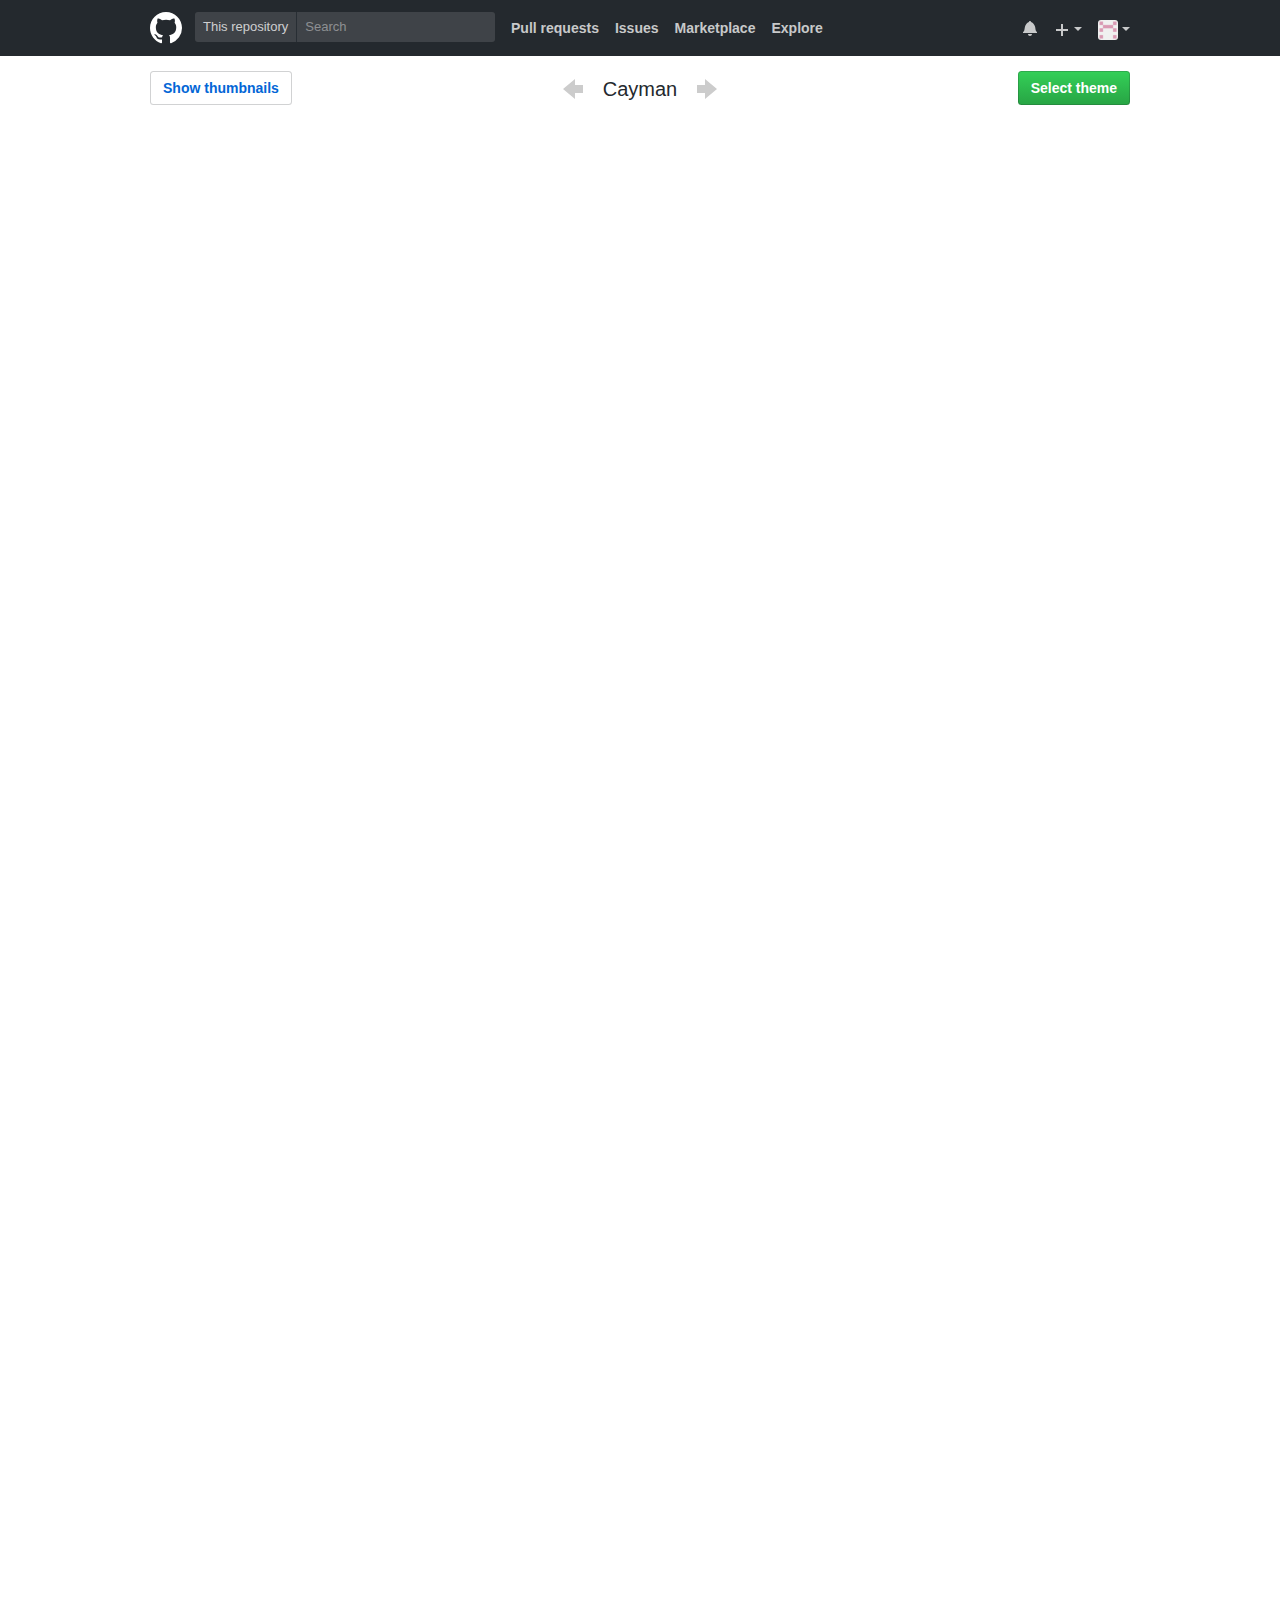
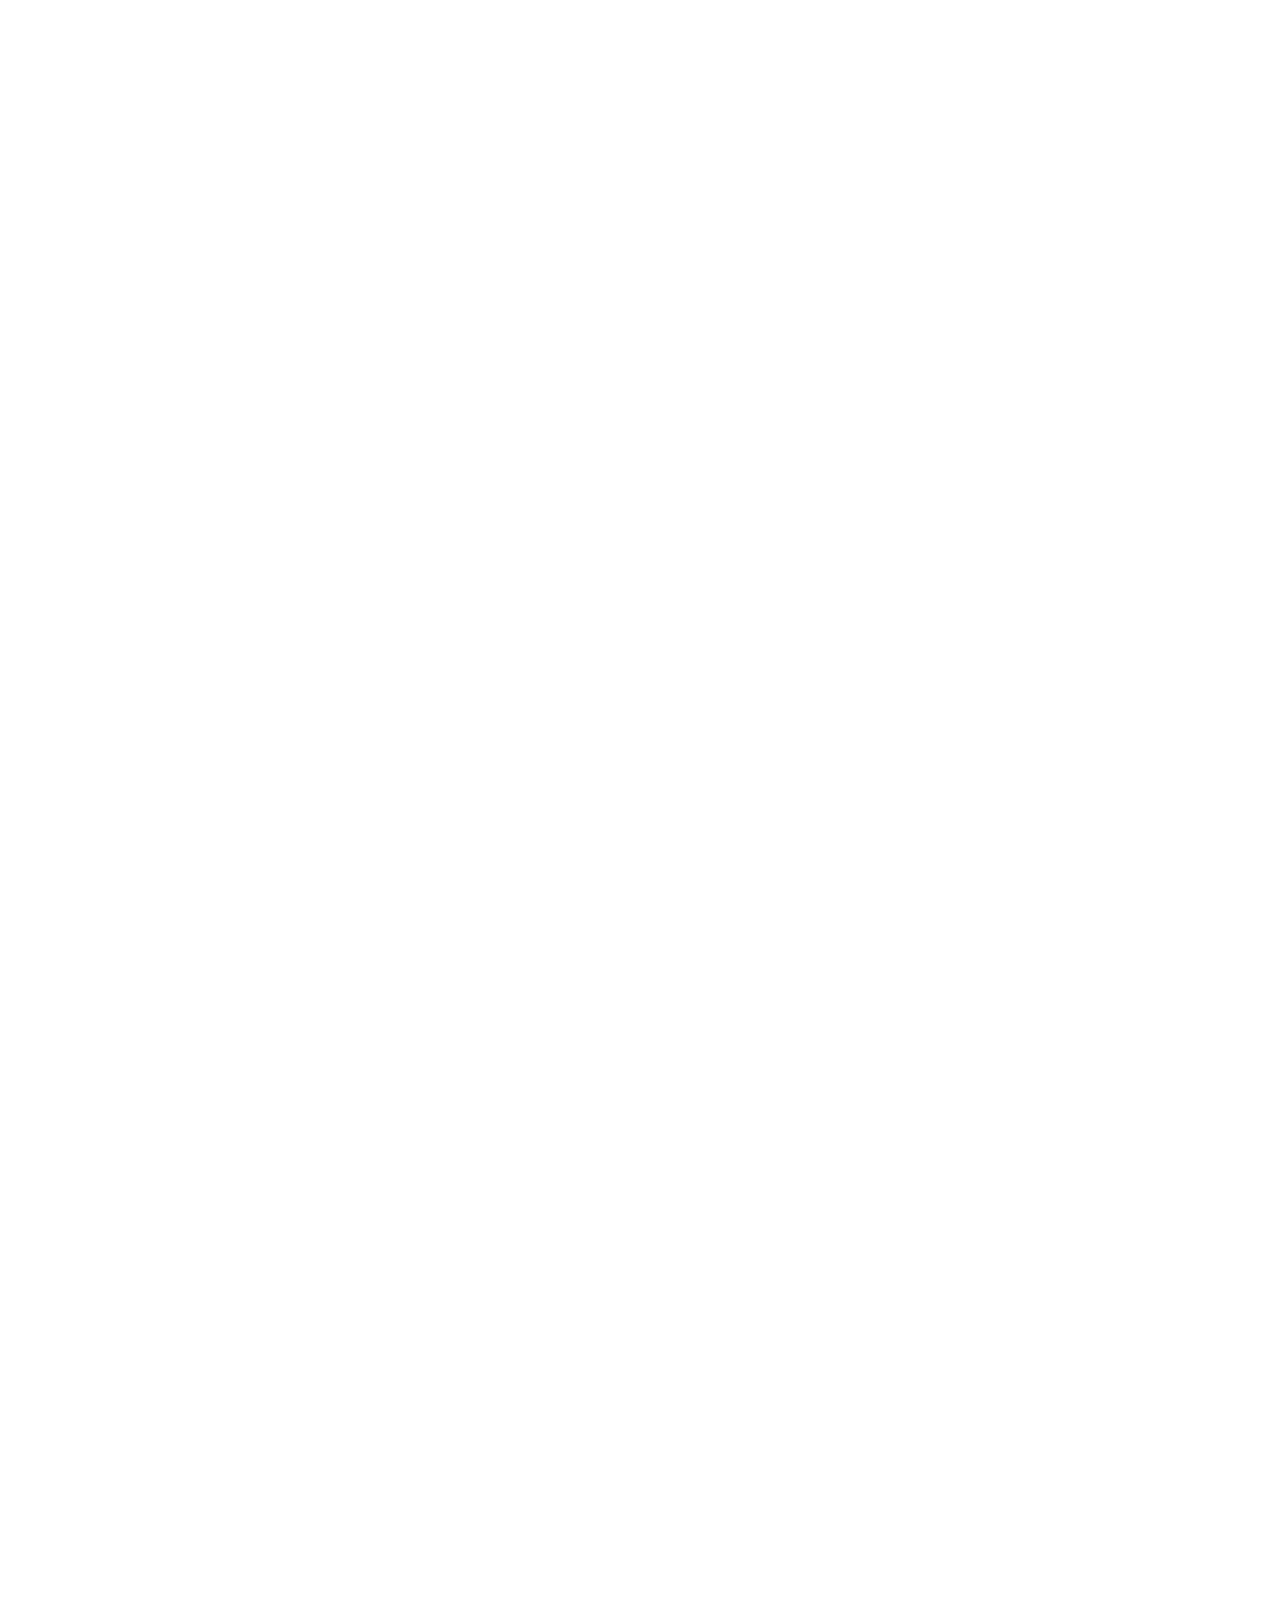
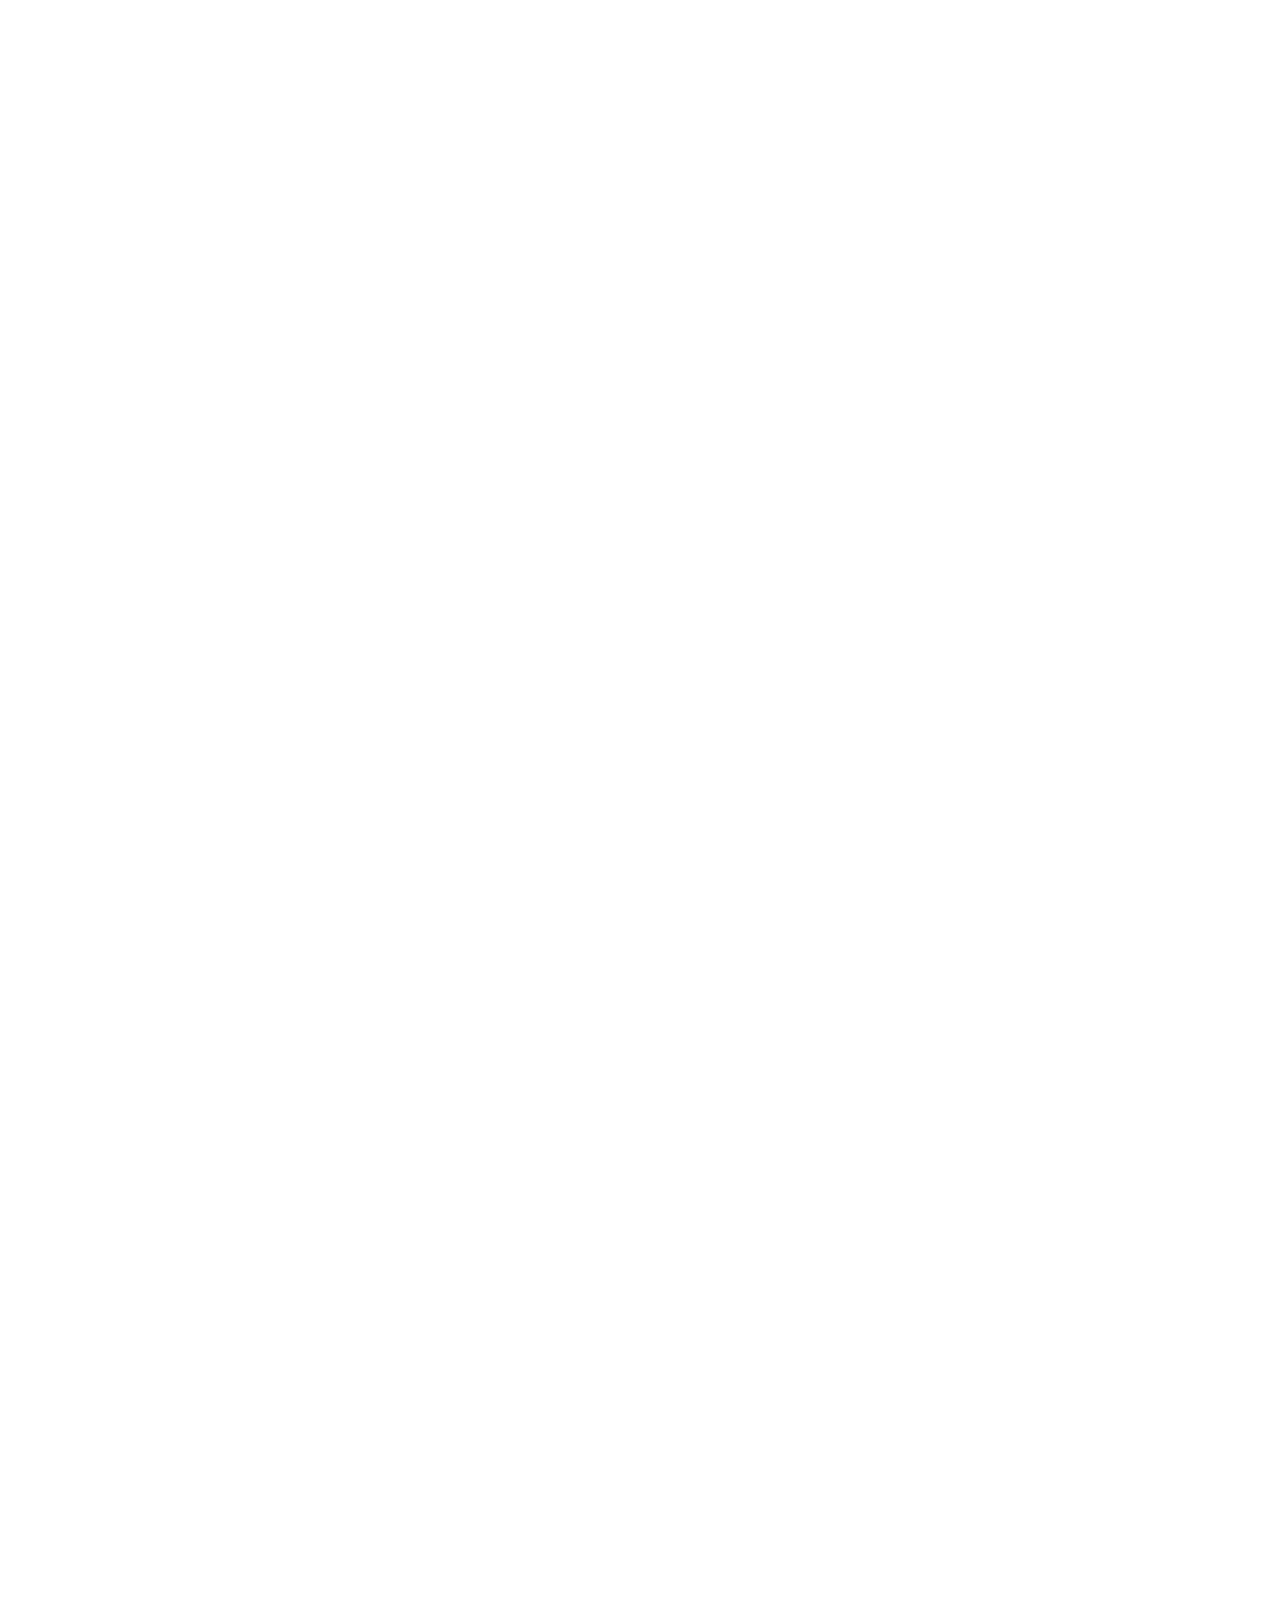
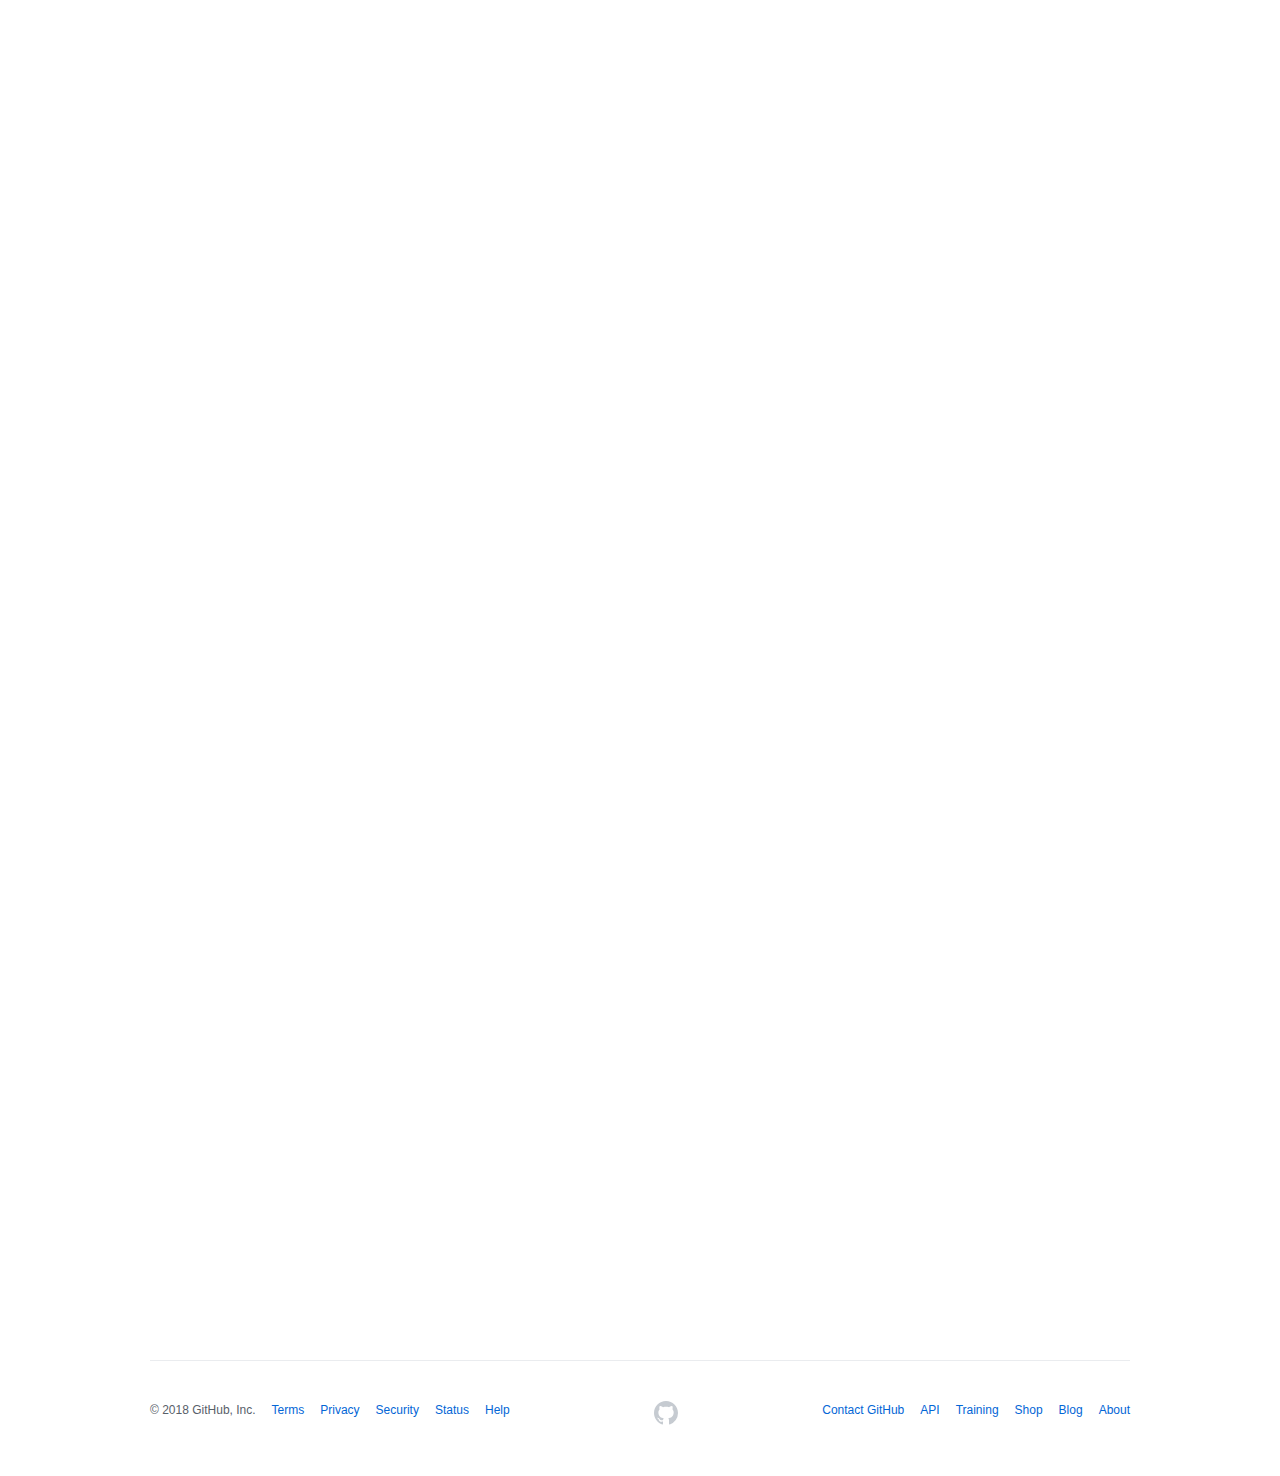
<file: index3.html>
<!DOCTYPE html>
<html lang="en"><head>
<meta http-equiv="content-type" content="text/html; charset=UTF-8">
    <meta charset="utf-8">
  <link rel="dns-prefetch" href="https://assets-cdn.github.com/">
  <link rel="dns-prefetch" href="https://avatars0.githubusercontent.com/">
  <link rel="dns-prefetch" href="https://avatars1.githubusercontent.com/">
  <link rel="dns-prefetch" href="https://avatars2.githubusercontent.com/">
  <link rel="dns-prefetch" href="https://avatars3.githubusercontent.com/">
  <link rel="dns-prefetch" href="https://github-cloud.s3.amazonaws.com/">
  <link rel="dns-prefetch" href="https://user-images.githubusercontent.com/">



  <link crossorigin="anonymous" media="all" integrity="sha512-hqbuBb0QOOmiWgl8a1V1N5q6TI/G0A2hVt/lCFYafR+fYsuXeRUcsdcb/yUyVEHYXktmUXl0Mx9s/BOUNZVq4w==" rel="stylesheet" href="index-Dateien/frameworks-23c9e7262eee71bc6f67f6950190a162.css">
  <link crossorigin="anonymous" media="all" integrity="sha512-KBPgsRWCm+p9yuo4QLKmVUpf3FkA0OfLpo1q5JamlPWVMuIPn9+yOLmpfWMEtwH8ynnW4a14WyQ4/nY629hQmQ==" rel="stylesheet" href="index-Dateien/github-2bc0d56e5863dcbd5ab6a471d6746f07.css">
  
  
  
  

  <meta name="viewport" content="width=device-width">
  
  <title>Choose a theme</title>
    <meta name="description" content="GitHub is where people build software. More than 27 million people use GitHub to discover, fork, and contribute to over 80 million projects.">
  <link rel="search" type="application/opensearchdescription+xml" href="https://github.com/opensearch.xml" title="GitHub">
  <link rel="fluid-icon" href="https://github.com/fluidicon.png" title="GitHub">
  <meta property="fb:app_id" content="1401488693436528">

    <meta property="og:url" content="https://github.com">
    <meta property="og:site_name" content="GitHub">
    <meta property="og:title" content="Build software better, together">
    <meta property="og:description" content="GitHub is where people build software. More than 27 million people use GitHub to discover, fork, and contribute to over 80 million projects.">
    <meta property="og:image" content="https://assets-cdn.github.com/images/modules/open_graph/github-logo.png">
    <meta property="og:image:type" content="image/png">
    <meta property="og:image:width" content="1200">
    <meta property="og:image:height" content="1200">
    <meta property="og:image" content="https://assets-cdn.github.com/images/modules/open_graph/github-mark.png">
    <meta property="og:image:type" content="image/png">
    <meta property="og:image:width" content="1200">
    <meta property="og:image:height" content="620">
    <meta property="og:image" content="https://assets-cdn.github.com/images/modules/open_graph/github-octocat.png">
    <meta property="og:image:type" content="image/png">
    <meta property="og:image:width" content="1200">
    <meta property="og:image:height" content="620">


  <link rel="assets" href="https://assets-cdn.github.com/">
  <link rel="web-socket" href="wss://live.github.com/_sockets/VjI6Mjc3NzQyMzI1OjBiNjYxNzMyMDRkYWVmZmY1NzdkZDY3MDY0NGJmOTFjYmUxMzM4NzkwM2ZmNjZkMDUyMDQxZmZlMzI0NTQwNmM=--937470f8d68f6f15b2d87a38d7495f91318d6e75">
  <meta name="pjax-timeout" content="1000">
  <link rel="sudo-modal" href="https://github.com/sessions/sudo_modal">
  <meta name="request-id" content="10D1:6DAF:13FF99E:24C3364:5AFF1A8C" data-pjax-transient="">


  

  <meta name="selected-link" value="/hobby-stars/webpage/settings/pages/themes" data-pjax-transient="">

    <meta name="google-site-verification" content="KT5gs8h0wvaagLKAVWq8bbeNwnZZK1r1XQysX3xurLU">
  <meta name="google-site-verification" content="ZzhVyEFwb7w3e0-uOTltm8Jsck2F5StVihD0exw2fsA">
  <meta name="google-site-verification" content="GXs5KoUUkNCoaAZn7wPN-t01Pywp9M3sEjnt_3_ZWPc">
    <meta name="google-analytics" content="UA-3769691-2">

<meta name="octolytics-host" content="collector.githubapp.com"><meta name="octolytics-app-id" content="github"><meta name="octolytics-event-url" content="https://collector.githubapp.com/github-external/browser_event"><meta name="octolytics-dimension-request_id" content="10D1:6DAF:13FF99E:24C3364:5AFF1A8C"><meta name="octolytics-dimension-region_edge" content="iad"><meta name="octolytics-dimension-region_render" content="iad"><meta name="octolytics-actor-id" content="39347754"><meta name="octolytics-actor-login" content="hobby-stars"><meta name="octolytics-actor-hash" content="460877946a37d7e92d85f4b06f05c2a3f2f2acb219a0f0c290f18eafa8f82818">
<meta name="analytics-location" content="/&lt;user-name&gt;/&lt;repo-name&gt;/pages/themes" data-pjax-transient="true">




  <meta class="js-ga-set" name="dimension1" content="Logged In">


  

      <meta name="hostname" content="github.com">
    <meta name="user-login" content="hobby-stars">

      <meta name="expected-hostname" content="github.com">
    <meta name="js-proxy-site-detection-payload" content="[base64]">

    <meta name="enabled-features" content="ASYNC_NEWS_FEED,DASHBOARD_SIDEBAR_BOX_REDESIGN,UNIVERSE_BANNER,FREE_TRIALS,MARKETPLACE_INSIGHTS,MARKETPLACE_SELF_SERVE,MARKETPLACE_INSIGHTS_CONVERSION_PERCENTAGES,NEWS_FEED_EVENT_ROLLUPS,STAR_FROM_NEWS_FEED,FOLLOW_FROM_NEWS_FEED">

  <meta name="html-safe-nonce" content="c4a15671458e1fc63d58b19b82033fc9fbd3e9d1">

  <meta http-equiv="x-pjax-version" content="57273816d1f4921bd3a5061910e3d4e1">
  

    <meta name="description" content="GitHub is where people build software. More than 27 million people use GitHub to discover, fork, and contribute to over 80 million projects.">



  <meta name="browser-stats-url" content="https://api.github.com/_private/browser/stats">

  <meta name="browser-errors-url" content="https://api.github.com/_private/browser/errors">

  <link rel="mask-icon" href="https://assets-cdn.github.com/pinned-octocat.svg" color="#000000">
  <link rel="icon" type="image/x-icon" class="js-site-favicon" href="https://assets-cdn.github.com/favicon.ico">

<meta name="theme-color" content="#1e2327">



<link rel="manifest" href="https://github.com/manifest.json" crossorigin="use-credentials">

  </head>

  <body class="logged-in env-production"><div id="toolbar-wrapper" class="toolbar-wrapper hidden" style="height: 0px;"><iframe src="index-Dateien/toolbar.htm" id="gooding-toolbar-iframe" style="height: 0px;"></iframe></div>
    

  <div class="position-relative js-header-wrapper ">
    <a href="#start-of-content" tabindex="1" class="p-3 bg-blue text-white show-on-focus js-skip-to-content">Skip to content</a>
    <div id="js-pjax-loader-bar" class="pjax-loader-bar"><div class="progress"></div></div>

    
    
    



        
<header class="Header  f5" role="banner">
  <div class="d-flex flex-justify-between px-3 container-lg">
    <div class="d-flex flex-justify-between ">
      <div class="">
        <a class="header-logo-invertocat" href="https://github.com/" data-hotkey="g d" aria-label="Homepage" data-ga-click="Header, go to dashboard, icon:logo">
  <svg height="32" class="octicon octicon-mark-github" viewBox="0 0 16 16" version="1.1" width="32" aria-hidden="true"><path fill-rule="evenodd" d="M8 0C3.58 0 0 3.58 0 8c0 3.54 2.29 6.53 5.47 7.59.4.07.55-.17.55-.38 0-.19-.01-.82-.01-1.49-2.01.37-2.53-.49-2.69-.94-.09-.23-.48-.94-.82-1.13-.28-.15-.68-.52-.01-.53.63-.01 1.08.58 1.23.82.72 1.21 1.87.87 2.33.66.07-.52.28-.87.51-1.07-1.78-.2-3.64-.89-3.64-3.95 0-.87.31-1.59.82-2.15-.08-.2-.36-1.02.08-2.12 0 0 .67-.21 2.2.82.64-.18 1.32-.27 2-.27.68 0 1.36.09 2 .27 1.53-1.04 2.2-.82 2.2-.82.44 1.1.16 1.92.08 2.12.51.56.82 1.27.82 2.15 0 3.07-1.87 3.75-3.65 3.95.29.25.54.73.54 1.48 0 1.07-.01 1.93-.01 2.2 0 .21.15.46.55.38A8.013 8.013 0 0 0 16 8c0-4.42-3.58-8-8-8z"></path></svg>
</a>

      </div>

    </div>

    <div class="HeaderMenu d-flex flex-justify-between flex-auto">
      <div class="d-flex">
            <div class="">
              <div class="header-search scoped-search site-scoped-search js-site-search" role="search">
  <!-- '"` --><!-- </textarea></xmp> --><form class="js-site-search-form" data-scope-type="Repository" data-scope-id="133711476" data-scoped-search-url="/hobby-stars/webpage/search" data-unscoped-search-url="/search" action="/hobby-stars/webpage/search" accept-charset="UTF-8" method="get"><input name="utf8" value="✓" type="hidden">
    <label class="form-control header-search-wrapper  js-chromeless-input-container">
          <a class="header-search-scope no-underline" href="https://github.com/hobby-stars/webpage/settings/pages/themes">This repository</a>
      <input class="form-control header-search-input  js-site-search-focus js-site-search-field is-clearable" data-hotkey="s,/" name="q" placeholder="Search" aria-label="Search this repository" data-unscoped-placeholder="Search GitHub" data-scoped-placeholder="Search" autocapitalize="off" type="text">
        <input class="js-site-search-type-field" name="type" type="hidden">
    </label>
</form></div>

            </div>

          <ul class="d-flex pl-2 flex-items-center text-bold list-style-none" role="navigation">
            <li>
              <a class="js-selected-navigation-item HeaderNavlink px-2" data-hotkey="g p" data-ga-click="Header, click, Nav menu - item:pulls context:user" aria-label="Pull requests you created" data-selected-links="/pulls /pulls/assigned /pulls/mentioned /pulls" href="https://github.com/pulls">
                Pull requests
</a>            </li>
            <li>
              <a class="js-selected-navigation-item HeaderNavlink px-2" data-hotkey="g i" data-ga-click="Header, click, Nav menu - item:issues context:user" aria-label="Issues you created" data-selected-links="/issues /issues/assigned /issues/mentioned /issues" href="https://github.com/issues">
                Issues
</a>            </li>
                <li>
                  <a class="js-selected-navigation-item HeaderNavlink px-2" data-ga-click="Header, click, Nav menu - item:marketplace context:user" data-octo-click="marketplace_click" data-octo-dimensions="location:nav_bar, group:" data-selected-links=" /marketplace" href="https://github.com/marketplace">
                    Marketplace
</a>                </li>
            <li>
              <a class="js-selected-navigation-item HeaderNavlink px-2" data-ga-click="Header, click, Nav menu - item:explore" data-selected-links="/explore /trending /trending/developers /integrations /integrations/feature/code /integrations/feature/collaborate /integrations/feature/ship showcases showcases_search showcases_landing /explore" href="https://github.com/explore">
                Explore
</a>            </li>
          </ul>
      </div>

      <div class="d-flex">
        
<ul class="user-nav d-flex flex-items-center list-style-none" id="user-links">
  <li class="dropdown js-menu-container">
    <span class="d-inline-block  px-2">
      
    <a aria-label="You have no unread notifications" class="notification-indicator tooltipped tooltipped-s  js-socket-channel js-notification-indicator" data-hotkey="g n" data-ga-click="Header, go to notifications, icon:read" data-channel="notification-changed:39347754" href="https://github.com/notifications">
        <span class="mail-status "></span>
        <svg class="octicon octicon-bell" viewBox="0 0 14 16" version="1.1" width="14" height="16" aria-hidden="true"><path fill-rule="evenodd" d="M13.99 11.991v1H0v-1l.73-.58c.769-.769.809-2.547 1.189-4.416.77-3.767 4.077-4.996 4.077-4.996 0-.55.45-1 .999-1 .55 0 1 .45 1 1 0 0 3.387 1.229 4.156 4.996.38 1.879.42 3.657 1.19 4.417l.659.58h-.01zM6.995 15.99c1.11 0 1.999-.89 1.999-1.999H4.996c0 1.11.89 1.999 1.999 1.999z"></path></svg>
</a>
    </span>
  </li>

  <li class="dropdown js-menu-container">
    <details class="details-expanded details-reset js-dropdown-details d-flex px-2 flex-items-center">
      <summary class="HeaderNavlink" aria-label="Create new…" data-ga-click="Header, create new, icon:add">
        <svg class="octicon octicon-plus float-left mr-1 mt-1" viewBox="0 0 12 16" version="1.1" width="12" height="16" aria-hidden="true"><path fill-rule="evenodd" d="M12 9H7v5H5V9H0V7h5V2h2v5h5v2z"></path></svg>
        <span class="dropdown-caret mt-1"></span>
      </summary>

      <ul class="dropdown-menu dropdown-menu-sw">
        
<a class="dropdown-item" href="https://github.com/new" data-ga-click="Header, create new repository">
  New repository
</a>

  <a class="dropdown-item" href="https://github.com/new/import" data-ga-click="Header, import a repository">
    Import repository
  </a>

<a class="dropdown-item" href="https://gist.github.com/" data-ga-click="Header, create new gist">
  New gist
</a>

  <a class="dropdown-item" href="https://github.com/organizations/new" data-ga-click="Header, create new organization">
    New organization
  </a>



  <div class="dropdown-divider"></div>
  <div class="dropdown-header">
    <span title="hobby-stars/webpage">This repository</span>
  </div>
    <a class="dropdown-item" href="https://github.com/hobby-stars/webpage/issues/new" data-ga-click="Header, create new issue">
      New issue
    </a>

      </ul>
    </details>
  </li>

  <li class="dropdown js-menu-container">

    <details class="details-expanded details-reset js-dropdown-details d-flex pl-2 flex-items-center">
      <summary class="HeaderNavlink name mt-1" aria-label="View profile and more" data-ga-click="Header, show menu, icon:avatar">
        <img alt="@hobby-stars" class="avatar float-left mr-1" src="index-Dateien/39347754.png" width="20" height="20">
        <span class="dropdown-caret"></span>
      </summary>

      <ul class="dropdown-menu dropdown-menu-sw">
        <li class="dropdown-header header-nav-current-user css-truncate">
          Signed in as <strong class="css-truncate-target">hobby-stars</strong>
        </li>

        <li class="dropdown-divider"></li>

        <li><a class="dropdown-item" href="https://github.com/hobby-stars" data-ga-click="Header, go to profile, text:your profile">
          Your profile
        </a></li>
        <li><a class="dropdown-item" href="https://github.com/hobby-stars?tab=stars" data-ga-click="Header, go to starred repos, text:your stars">
          Your stars
        </a></li>
          <li><a class="dropdown-item" href="https://gist.github.com/" data-ga-click="Header, your gists, text:your gists">Your gists</a></li>

        <li class="dropdown-divider"></li>

        <li><a class="dropdown-item" href="https://help.github.com/" data-ga-click="Header, go to help, text:help">
          Help
        </a></li>

        <li><a class="dropdown-item" href="https://github.com/settings/profile" data-ga-click="Header, go to settings, icon:settings">
          Settings
        </a></li>

        <li><!-- '"` --><!-- </textarea></xmp> --><form class="logout-form" action="/logout" accept-charset="UTF-8" method="post"><input name="utf8" value="✓" type="hidden"><input name="authenticity_token" value="bdkqFwxzRhntvjt4Tu/8pBHkdQFaB1+gOEjyFJAM5hn6zjTu6Hq3MRimtpGbErX2hHBvNfBeKxHnprc5q7AclA==" type="hidden">
          <button type="submit" class="dropdown-item dropdown-signout" data-ga-click="Header, sign out, icon:logout">
            Sign out
          </button>
        </form></li>
      </ul>
    </details>
  </li>
</ul>



        <!-- '"` --><!-- </textarea></xmp> --><form class="sr-only right-0" action="/logout" accept-charset="UTF-8" method="post"><input name="utf8" value="✓" type="hidden"><input name="authenticity_token" value="qOlvFZ6BI4f7reghY0ckRKZ/nbpYzvsCGcr/CW190Es//nHseojSrw61Zci2um0WM+uHjvKXj7PGJLokVsEqxg==" type="hidden">
          <button type="submit" class="dropdown-item dropdown-signout" data-ga-click="Header, sign out, icon:logout">
            Sign out
          </button>
</form>      </div>
    </div>
  </div>
</header>

      

  </div>

  <div id="start-of-content" class="show-on-focus"></div>

    <div id="js-flash-container">
</div>



  <div role="main" class="application-main ">
      <div class="theme-picker" id="theme-picker-wrap">
  <div class="container">

    <div class="theme-picker-thumbs" style="display: none;">
      <button type="button" class="theme-toggle theme-toggle-full-left disabled" aria-label="Previous" disabled="disabled">
        <svg height="32" class="octicon octicon-arrow-left" viewBox="0 0 10 16" version="1.1" width="20" aria-hidden="true"><path fill-rule="evenodd" d="M6 3L0 8l6 5v-3h4V6H6V3z"></path></svg>
      </button>

      <div class="theme-selector js-theme-selector">
        <a href="https://pages-themes.github.io/cayman/" data-theme-name="Cayman" data-theme-slug="cayman" data-theme-gem="jekyll-theme-cayman" class="theme-selector-thumbnail selected">
          <img alt="Cayman" class="theme-selector-img" src="index-Dateien/thumbnail_004.png">
          <span class="theme-selector-name">Cayman</span>
        </a><a href="https://pages-themes.github.io/slate/" data-theme-name="Slate" data-theme-slug="slate" data-theme-gem="jekyll-theme-slate" class="theme-selector-thumbnail">
          <img alt="Slate" class="theme-selector-img" src="index-Dateien/thumbnail_008.png">
          <span class="theme-selector-name">Slate</span>
        </a><a href="https://pages-themes.github.io/merlot/" data-theme-name="Merlot" data-theme-slug="merlot" data-theme-gem="jekyll-theme-merlot" class="theme-selector-thumbnail">
          <img alt="Merlot" class="theme-selector-img" src="index-Dateien/thumbnail_010.png">
          <span class="theme-selector-name">Merlot</span>
        </a><a href="https://pages-themes.github.io/time-machine/" data-theme-name="Time Machine" data-theme-slug="time_machine" data-theme-gem="jekyll-theme-time-machine" class="theme-selector-thumbnail">
          <img alt="Time Machine" class="theme-selector-img" src="index-Dateien/thumbnail_003.png">
          <span class="theme-selector-name">Time Machine</span>
        </a><a href="https://pages-themes.github.io/minimal/" data-theme-name="Minimal" data-theme-slug="minimal" data-theme-gem="jekyll-theme-minimal" class="theme-selector-thumbnail">
          <img alt="Minimal" class="theme-selector-img" src="index-Dateien/thumbnail_011.png">
          <span class="theme-selector-name">Minimal</span>
        </a><a href="https://pages-themes.github.io/leap-day/" data-theme-name="Leap Day" data-theme-slug="leap_day" data-theme-gem="jekyll-theme-leap-day" class="theme-selector-thumbnail">
          <img alt="Leap Day" class="theme-selector-img" src="index-Dateien/thumbnail.png">
          <span class="theme-selector-name">Leap Day</span>
        </a><a href="https://pages-themes.github.io/modernist/" data-theme-name="Modernist" data-theme-slug="modernist" data-theme-gem="jekyll-theme-modernist" class="theme-selector-thumbnail">
          <img alt="Modernist" class="theme-selector-img" src="index-Dateien/thumbnail_009.png">
          <span class="theme-selector-name">Modernist</span>
        </a><a href="https://pages-themes.github.io/hacker/" data-theme-name="Hacker" data-theme-slug="hacker" data-theme-gem="jekyll-theme-hacker" class="theme-selector-thumbnail">
          <img alt="Hacker" class="theme-selector-img" src="index-Dateien/thumbnail_012.png">
          <span class="theme-selector-name">Hacker</span>
        </a><a href="https://pages-themes.github.io/midnight/" data-theme-name="Midnight" data-theme-slug="midnight" data-theme-gem="jekyll-theme-midnight" class="theme-selector-thumbnail">
          <img alt="Midnight" class="theme-selector-img" src="index-Dateien/thumbnail_006.png">
          <span class="theme-selector-name">Midnight</span>
        </a><a href="https://pages-themes.github.io/architect/" data-theme-name="Architect" data-theme-slug="architect" data-theme-gem="jekyll-theme-architect" class="theme-selector-thumbnail">
          <img alt="Architect" class="theme-selector-img" src="index-Dateien/thumbnail_005.png">
          <span class="theme-selector-name">Architect</span>
        </a><a href="https://pages-themes.github.io/tactile/" data-theme-name="Tactile" data-theme-slug="tactile" data-theme-gem="jekyll-theme-tactile" class="theme-selector-thumbnail">
          <img alt="Tactile" class="theme-selector-img" src="index-Dateien/thumbnail_007.png">
          <span class="theme-selector-name">Tactile</span>
        </a><a href="https://pages-themes.github.io/dinky/" data-theme-name="Dinky" data-theme-slug="dinky" data-theme-gem="jekyll-theme-dinky" class="theme-selector-thumbnail">
          <img alt="Dinky" class="theme-selector-img" src="index-Dateien/thumbnail_002.png">
          <span class="theme-selector-name">Dinky</span>
        </a>
      </div>

      <button type="button" class="theme-toggle theme-toggle-full-right" aria-label="Next">
        <svg height="32" class="octicon octicon-arrow-right" viewBox="0 0 10 16" version="1.1" width="20" aria-hidden="true"><path fill-rule="evenodd" d="M10 8L4 3v3H0v4h4v3l6-5z"></path></svg>
      </button>

    </div>

    <div class="theme-picker-footer">
      <img class="theme-picker-spinner" src="index-Dateien/octocat-spinner-64-grey.gif" alt="" width="32px" height="32px">

      <div class="theme-picker-controls" style="display: block;">
        <button type="button" class="theme-toggle theme-picker-prev">
          <svg height="32" class="octicon octicon-arrow-left" viewBox="0 0 10 16" version="1.1" width="20" aria-hidden="true"><path fill-rule="evenodd" d="M6 3L0 8l6 5v-3h4V6H6V3z"></path></svg>
        </button>
        <span class="theme-name js-theme-name">Cayman</span>
        <button type="button" class="theme-toggle theme-picker-next">
          <svg height="32" class="octicon octicon-arrow-right" viewBox="0 0 10 16" version="1.1" width="20" aria-hidden="true"><path fill-rule="evenodd" d="M10 8L4 3v3H0v4h4v3l6-5z"></path></svg>
        </button>
      </div>

      <div class="theme-selector-actions open">
        <div class="theme-picker-view-toggle">
          <button type="button" class="btn btn-outline for-hiding">
            Hide thumbnails
          </button>
          <button type="button" class="btn btn-outline for-showing">
            Show thumbnails
          </button>
        </div>

        <!-- '"` --><!-- </textarea></xmp> --><form class="page-publish" id="page-publish-form" action="/hobby-stars/webpage/settings/pages/theme" accept-charset="UTF-8" method="post"><input name="utf8" value="✓" type="hidden"><input name="_method" value="put" type="hidden"><input name="authenticity_token" value="sbTcqgv91TXJmK+AEHKi954FEE+y6AUSk+aLPFcibVwgiNv7CL2KudhjZ+KUWByKIY9gVeGeihbNPO15tZqpZw==" type="hidden">
          <input name="page[theme_slug]" value="" type="hidden">
          <input name="source" value="master" type="hidden">
          <button class="btn btn-primary" type="submit" id="page-publish">Select theme</button>
</form>      </div>
    </div>
  </div>
</div>

<iframe id="page-preview" class="page-preview" name="page-preview" scrolling="no" sandbox="allow-same-origin allow-scripts" src="index-Dateien/a.htm"></iframe>

  </div>

      
<div class="footer container-lg px-3" role="contentinfo">
  <div class="position-relative d-flex flex-justify-between pt-6 pb-2 mt-6 f6 text-gray border-top border-gray-light ">
    <ul class="list-style-none d-flex flex-wrap ">
      <li class="mr-3">© 2018 <span title="0.22588s from unicorn-2158660148-hvtk9">GitHub</span>, Inc.</li>
        <li class="mr-3"><a data-ga-click="Footer, go to terms, text:terms" href="https://github.com/site/terms">Terms</a></li>
        <li class="mr-3"><a data-ga-click="Footer, go to privacy, text:privacy" href="https://github.com/site/privacy">Privacy</a></li>
        <li class="mr-3"><a href="https://help.github.com/articles/github-security/" data-ga-click="Footer, go to security, text:security">Security</a></li>
        <li class="mr-3"><a href="https://status.github.com/" data-ga-click="Footer, go to status, text:status">Status</a></li>
        <li><a data-ga-click="Footer, go to help, text:help" href="https://help.github.com/">Help</a></li>
    </ul>

    <a aria-label="Homepage" title="GitHub" class="footer-octicon" href="https://github.com/">
      <svg height="24" class="octicon octicon-mark-github" viewBox="0 0 16 16" version="1.1" width="24" aria-hidden="true"><path fill-rule="evenodd" d="M8 0C3.58 0 0 3.58 0 8c0 3.54 2.29 6.53 5.47 7.59.4.07.55-.17.55-.38 0-.19-.01-.82-.01-1.49-2.01.37-2.53-.49-2.69-.94-.09-.23-.48-.94-.82-1.13-.28-.15-.68-.52-.01-.53.63-.01 1.08.58 1.23.82.72 1.21 1.87.87 2.33.66.07-.52.28-.87.51-1.07-1.78-.2-3.64-.89-3.64-3.95 0-.87.31-1.59.82-2.15-.08-.2-.36-1.02.08-2.12 0 0 .67-.21 2.2.82.64-.18 1.32-.27 2-.27.68 0 1.36.09 2 .27 1.53-1.04 2.2-.82 2.2-.82.44 1.1.16 1.92.08 2.12.51.56.82 1.27.82 2.15 0 3.07-1.87 3.75-3.65 3.95.29.25.54.73.54 1.48 0 1.07-.01 1.93-.01 2.2 0 .21.15.46.55.38A8.013 8.013 0 0 0 16 8c0-4.42-3.58-8-8-8z"></path></svg>
</a>
   <ul class="list-style-none d-flex flex-wrap ">
        <li class="mr-3"><a data-ga-click="Footer, go to contact, text:contact" href="https://github.com/contact">Contact GitHub</a></li>
      <li class="mr-3"><a href="https://developer.github.com/" data-ga-click="Footer, go to api, text:api">API</a></li>
      <li class="mr-3"><a href="https://training.github.com/" data-ga-click="Footer, go to training, text:training">Training</a></li>
      <li class="mr-3"><a href="https://shop.github.com/" data-ga-click="Footer, go to shop, text:shop">Shop</a></li>
        <li class="mr-3"><a href="https://blog.github.com/" data-ga-click="Footer, go to blog, text:blog">Blog</a></li>
        <li><a data-ga-click="Footer, go to about, text:about" href="https://github.com/about">About</a></li>

    </ul>
  </div>
  <div class="d-flex flex-justify-center pb-6">
    <span class="f6 text-gray-light"></span>
  </div>
</div>



  <div id="ajax-error-message" class="ajax-error-message flash flash-error">
    <svg class="octicon octicon-alert" viewBox="0 0 16 16" version="1.1" width="16" height="16" aria-hidden="true"><path fill-rule="evenodd" d="M8.893 1.5c-.183-.31-.52-.5-.887-.5s-.703.19-.886.5L.138 13.499a.98.98 0 0 0 0 1.001c.193.31.53.501.886.501h13.964c.367 0 .704-.19.877-.5a1.03 1.03 0 0 0 .01-1.002L8.893 1.5zm.133 11.497H6.987v-2.003h2.039v2.003zm0-3.004H6.987V5.987h2.039v4.006z"></path></svg>
    <button type="button" class="flash-close js-ajax-error-dismiss" aria-label="Dismiss error">
      <svg class="octicon octicon-x" viewBox="0 0 12 16" version="1.1" width="12" height="16" aria-hidden="true"><path fill-rule="evenodd" d="M7.48 8l3.75 3.75-1.48 1.48L6 9.48l-3.75 3.75-1.48-1.48L4.52 8 .77 4.25l1.48-1.48L6 6.52l3.75-3.75 1.48 1.48L7.48 8z"></path></svg>
    </button>
    You can’t perform that action at this time.
  </div>


    <script crossorigin="anonymous" integrity="sha512-2GVr5rsbbfKbHM6oRrri41+qJ2ltJBCqluASS29fj+9yHGLFmFhq0C64VMdL57UJ34G2+FXU+8FZhaAOnsCEhw==" type="application/javascript" src="index-Dateien/compat-bb7abfb15ed4ffb0da9056d4c980fba5.js"></script>
    <script crossorigin="anonymous" integrity="sha512-HD3VGNUZdKcyhzxthfJME6V4ByRTPdCGqlqq7sPm8jFweQQjz00nAJzWMAR9GUDiP2yYWqSxM6JxNxc2J/4rGQ==" type="application/javascript" src="index-Dateien/frameworks-2afbd5df19ed1f9aaf0a04c15e9d0b35.js"></script>
    
    <script crossorigin="anonymous" async="async" integrity="sha512-3BKT7JS8unxMToQvSvCu32OshPyV5Iau3slRBp0qRKb9K3vwFq0g5yoB07VGhTC2S7wi6TIw/WVO6Dr/B6Cstg==" type="application/javascript" src="index-Dateien/github-b373bd0192b235b33334634b93f6d34b.js"></script>
    
    
    
    
  <div class="js-stale-session-flash stale-session-flash flash flash-warn flash-banner d-none">
    <svg class="octicon octicon-alert" viewBox="0 0 16 16" version="1.1" width="16" height="16" aria-hidden="true"><path fill-rule="evenodd" d="M8.893 1.5c-.183-.31-.52-.5-.887-.5s-.703.19-.886.5L.138 13.499a.98.98 0 0 0 0 1.001c.193.31.53.501.886.501h13.964c.367 0 .704-.19.877-.5a1.03 1.03 0 0 0 .01-1.002L8.893 1.5zm.133 11.497H6.987v-2.003h2.039v2.003zm0-3.004H6.987V5.987h2.039v4.006z"></path></svg>
    <span class="signed-in-tab-flash">You signed in with another tab or window. <a href="">Reload</a> to refresh your session.</span>
    <span class="signed-out-tab-flash">You signed out in another tab or window. <a href="">Reload</a> to refresh your session.</span>
  </div>
  <div class="facebox" id="facebox" style="display:none;">
  <div class="facebox-popup">
    <div class="facebox-content" role="dialog" aria-labelledby="facebox-header" aria-describedby="facebox-description">
    </div>
    <button type="button" class="facebox-close js-facebox-close" aria-label="Close modal">
      <svg class="octicon octicon-x" viewBox="0 0 12 16" version="1.1" width="12" height="16" aria-hidden="true"><path fill-rule="evenodd" d="M7.48 8l3.75 3.75-1.48 1.48L6 9.48l-3.75 3.75-1.48-1.48L4.52 8 .77 4.25l1.48-1.48L6 6.52l3.75-3.75 1.48 1.48L7.48 8z"></path></svg>
    </button>
  </div>
</div>

  <div class="Popover js-hovercard-content position-absolute" style="display: none; outline: none;" tabindex="0">
  <div class="Popover-message Popover-message--bottom-left Popover-message--large Box box-shadow-large" style="width:360px;">
  </div>
</div>

<div id="hovercard-aria-description" class="sr-only">
  Press h to open a hovercard with more details.
</div>


  

</body></html>
</file>
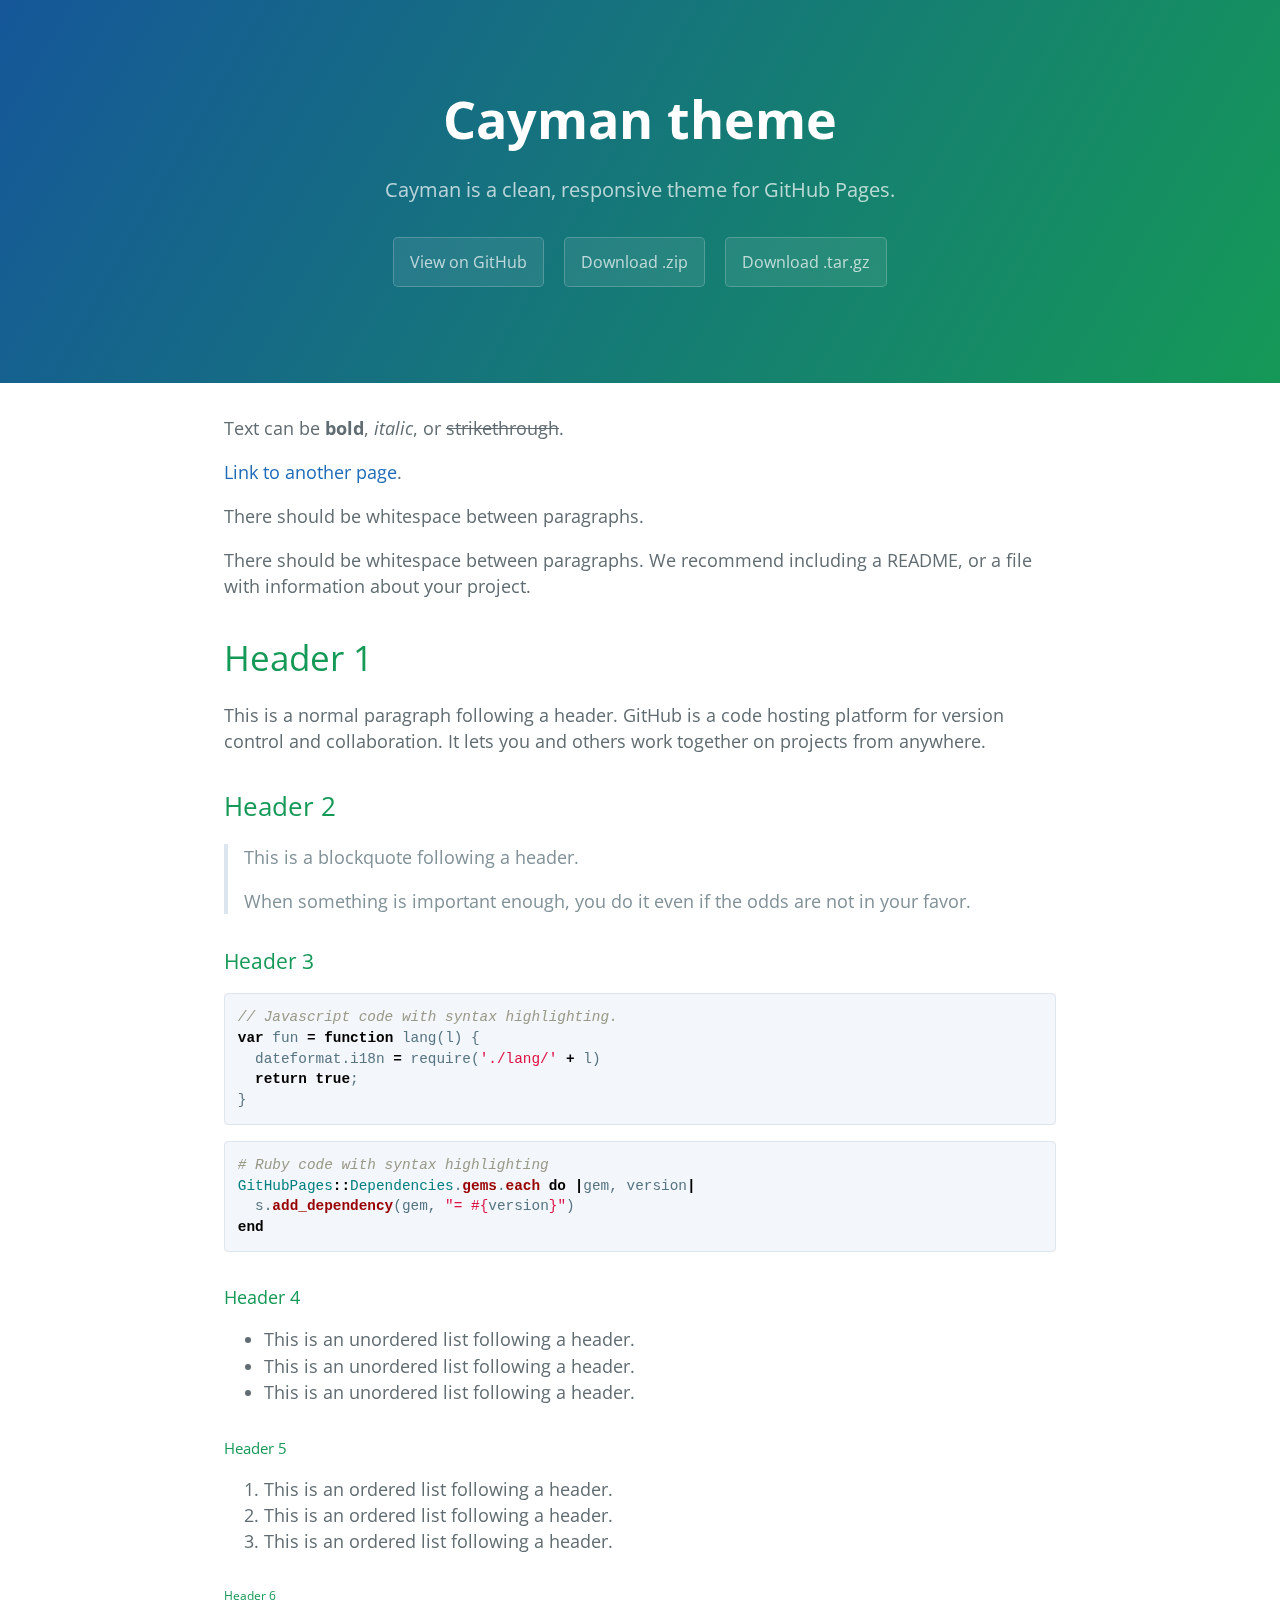
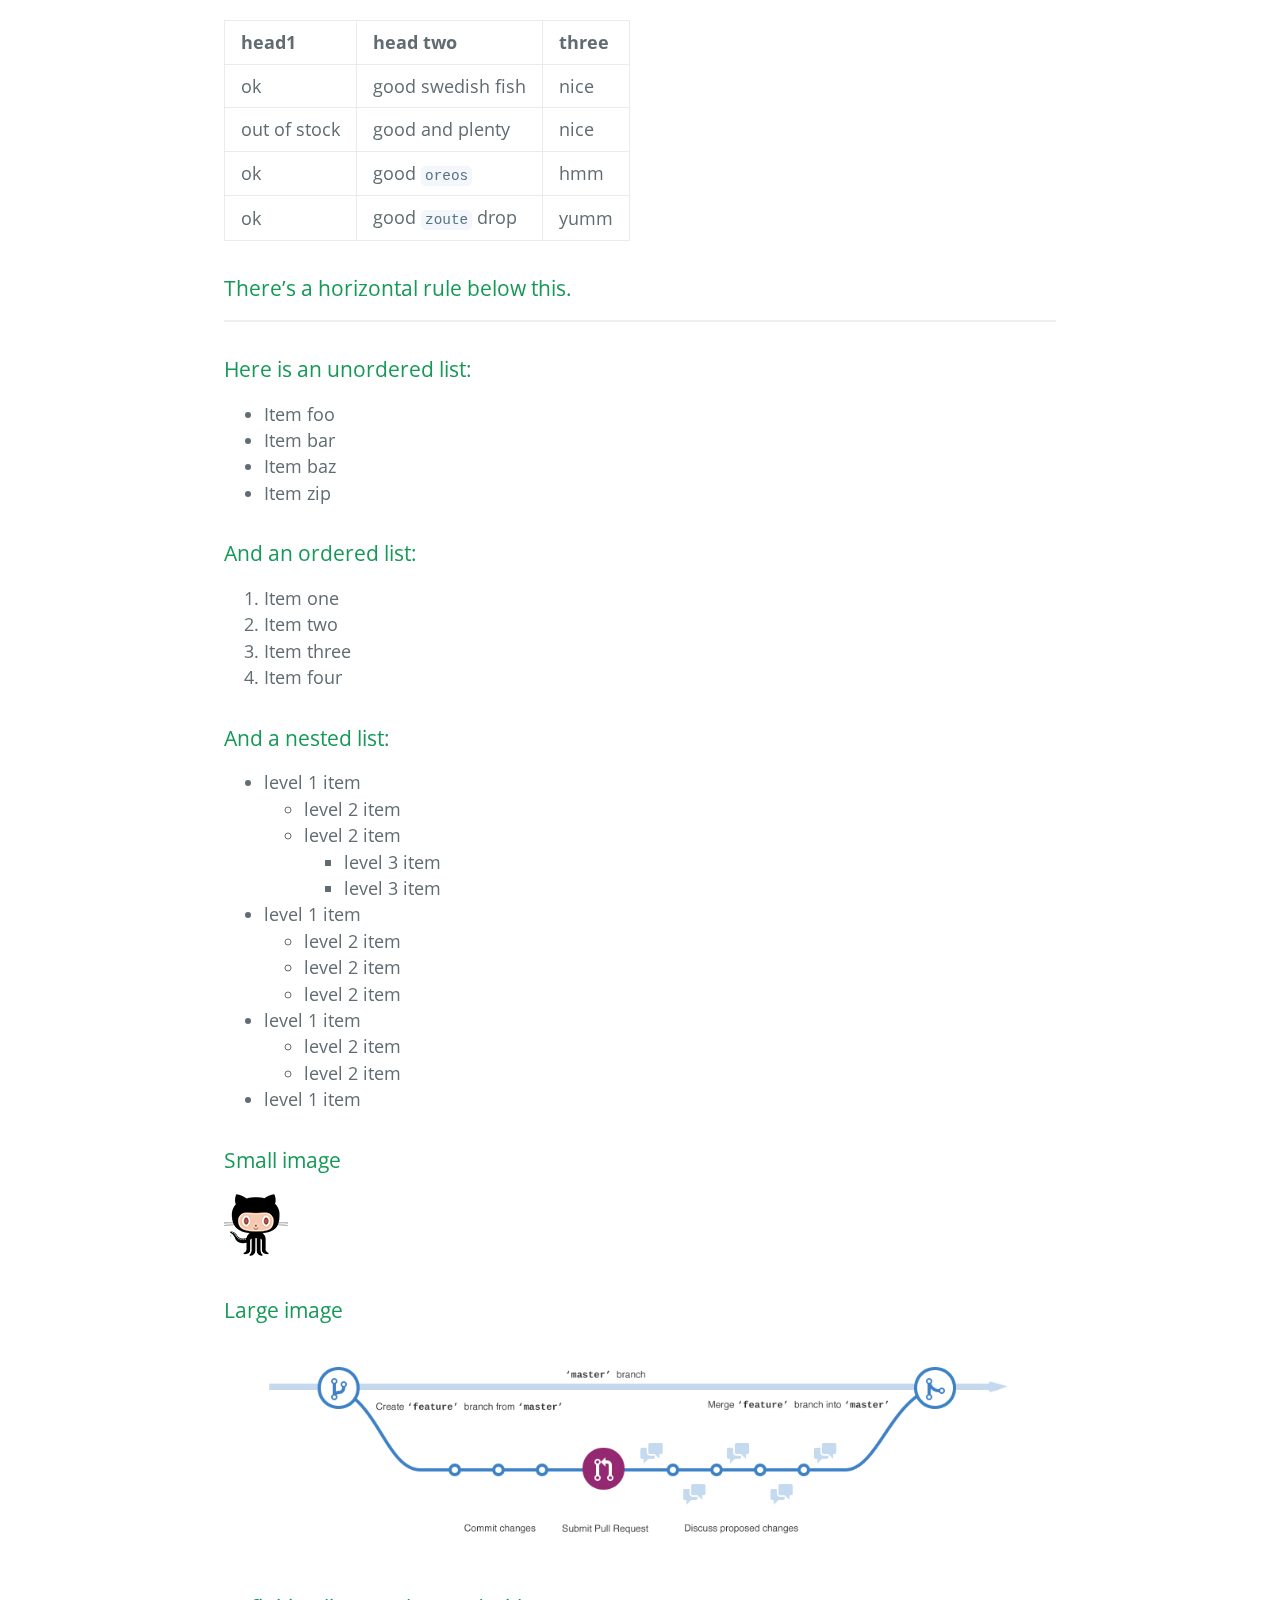
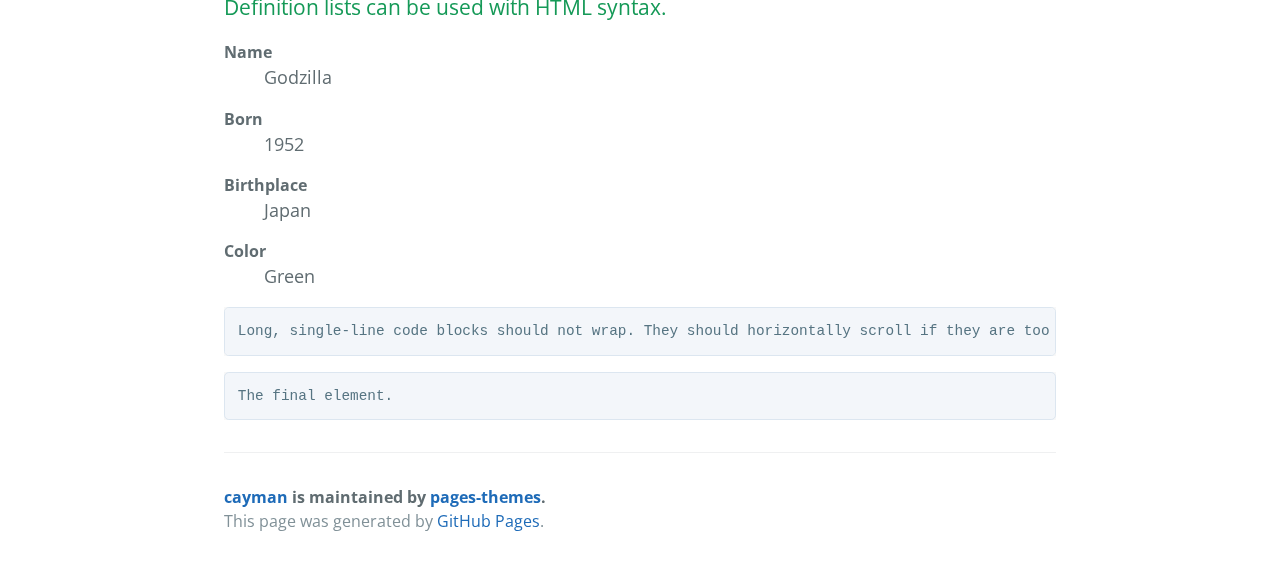
<file: index-Dateien/a.htm>
<!DOCTYPE html>
<html lang="en-US"><head>
<meta http-equiv="content-type" content="text/html; charset=UTF-8">
    <meta charset="UTF-8">

<!-- Begin Jekyll SEO tag v2.4.0 -->
<title>Cayman theme | Cayman is a clean, responsive theme for GitHub Pages.</title>
<meta name="generator" content="Jekyll v3.7.3">
<meta property="og:title" content="Cayman theme">
<meta property="og:locale" content="en_US">
<meta name="description" content="Cayman is a clean, responsive theme for GitHub Pages.">
<meta property="og:description" content="Cayman is a clean, responsive theme for GitHub Pages.">
<link rel="canonical" href="a.htm">
<meta property="og:url" content="https://pages-themes.github.io/cayman/">
<meta property="og:site_name" content="Cayman theme">
<script type="application/ld+json">
{"name":"Cayman theme","description":"Cayman is a clean, responsive theme for GitHub Pages.","@type":"WebSite","url":"https://pages-themes.github.io/cayman/","headline":"Cayman theme","@context":"http://schema.org"}</script>
<!-- End Jekyll SEO tag -->

    <meta name="viewport" content="width=device-width, initial-scale=1">
    <meta name="theme-color" content="#157878">
    <link rel="stylesheet" href="a_data/style.css">
  </head>
  <body>
    <section class="page-header">
      <h1 class="project-name">Cayman theme</h1>
      <h2 class="project-tagline">Cayman is a clean, responsive theme for GitHub Pages.</h2>
      
        <a href="https://github.com/pages-themes/cayman" class="btn">View on GitHub</a>
      
      
        <a href="https://github.com/pages-themes/cayman/zipball/master" class="btn">Download .zip</a>
        <a href="https://github.com/pages-themes/cayman/tarball/master" class="btn">Download .tar.gz</a>
      
    </section>

    <section class="main-content">
      <p>Text can be <strong>bold</strong>, <em>italic</em>, or <del>strikethrough</del>.</p>

<p><a href="https://pages-themes.github.io/cayman/another-page.html">Link to another page</a>.</p>

<p>There should be whitespace between paragraphs.</p>

<p>There should be whitespace between paragraphs. We recommend including a README, or a file with information about your project.</p>

<h1 id="header-1">Header 1</h1>

<p>This is a normal paragraph following a header. GitHub is a code 
hosting platform for version control and collaboration. It lets you and 
others work together on projects from anywhere.</p>

<h2 id="header-2">Header 2</h2>

<blockquote>
  <p>This is a blockquote following a header.</p>

  <p>When something is important enough, you do it even if the odds are not in your favor.</p>
</blockquote>

<h3 id="header-3">Header 3</h3>

<div class="language-js highlighter-rouge"><div class="highlight"><pre class="highlight"><code><span class="c1">// Javascript code with syntax highlighting.</span>
<span class="kd">var</span> <span class="nx">fun</span> <span class="o">=</span> <span class="kd">function</span> <span class="nx">lang</span><span class="p">(</span><span class="nx">l</span><span class="p">)</span> <span class="p">{</span>
  <span class="nx">dateformat</span><span class="p">.</span><span class="nx">i18n</span> <span class="o">=</span> <span class="nx">require</span><span class="p">(</span><span class="s1">'./lang/'</span> <span class="o">+</span> <span class="nx">l</span><span class="p">)</span>
  <span class="k">return</span> <span class="kc">true</span><span class="p">;</span>
<span class="p">}</span>
</code></pre></div></div>

<div class="language-ruby highlighter-rouge"><div class="highlight"><pre class="highlight"><code><span class="c1"># Ruby code with syntax highlighting</span>
<span class="no">GitHubPages</span><span class="o">::</span><span class="no">Dependencies</span><span class="p">.</span><span class="nf">gems</span><span class="p">.</span><span class="nf">each</span> <span class="k">do</span> <span class="o">|</span><span class="n">gem</span><span class="p">,</span> <span class="n">version</span><span class="o">|</span>
  <span class="n">s</span><span class="p">.</span><span class="nf">add_dependency</span><span class="p">(</span><span class="n">gem</span><span class="p">,</span> <span class="s2">"= </span><span class="si">#{</span><span class="n">version</span><span class="si">}</span><span class="s2">"</span><span class="p">)</span>
<span class="k">end</span>
</code></pre></div></div>

<h4 id="header-4">Header 4</h4>

<ul>
  <li>This is an unordered list following a header.</li>
  <li>This is an unordered list following a header.</li>
  <li>This is an unordered list following a header.</li>
</ul>

<h5 id="header-5">Header 5</h5>

<ol>
  <li>This is an ordered list following a header.</li>
  <li>This is an ordered list following a header.</li>
  <li>This is an ordered list following a header.</li>
</ol>

<h6 id="header-6">Header 6</h6>

<table>
  <thead>
    <tr>
      <th style="text-align: left">head1</th>
      <th style="text-align: left">head two</th>
      <th style="text-align: left">three</th>
    </tr>
  </thead>
  <tbody>
    <tr>
      <td style="text-align: left">ok</td>
      <td style="text-align: left">good swedish fish</td>
      <td style="text-align: left">nice</td>
    </tr>
    <tr>
      <td style="text-align: left">out of stock</td>
      <td style="text-align: left">good and plenty</td>
      <td style="text-align: left">nice</td>
    </tr>
    <tr>
      <td style="text-align: left">ok</td>
      <td style="text-align: left">good <code class="highlighter-rouge">oreos</code></td>
      <td style="text-align: left">hmm</td>
    </tr>
    <tr>
      <td style="text-align: left">ok</td>
      <td style="text-align: left">good <code class="highlighter-rouge">zoute</code> drop</td>
      <td style="text-align: left">yumm</td>
    </tr>
  </tbody>
</table>

<h3 id="theres-a-horizontal-rule-below-this">There’s a horizontal rule below this.</h3>

<hr>

<h3 id="here-is-an-unordered-list">Here is an unordered list:</h3>

<ul>
  <li>Item foo</li>
  <li>Item bar</li>
  <li>Item baz</li>
  <li>Item zip</li>
</ul>

<h3 id="and-an-ordered-list">And an ordered list:</h3>

<ol>
  <li>Item one</li>
  <li>Item two</li>
  <li>Item three</li>
  <li>Item four</li>
</ol>

<h3 id="and-a-nested-list">And a nested list:</h3>

<ul>
  <li>level 1 item
    <ul>
      <li>level 2 item</li>
      <li>level 2 item
        <ul>
          <li>level 3 item</li>
          <li>level 3 item</li>
        </ul>
      </li>
    </ul>
  </li>
  <li>level 1 item
    <ul>
      <li>level 2 item</li>
      <li>level 2 item</li>
      <li>level 2 item</li>
    </ul>
  </li>
  <li>level 1 item
    <ul>
      <li>level 2 item</li>
      <li>level 2 item</li>
    </ul>
  </li>
  <li>level 1 item</li>
</ul>

<h3 id="small-image">Small image</h3>

<p><img src="a_data/octocat.png" alt="Octocat"></p>

<h3 id="large-image">Large image</h3>

<p><img src="a_data/branching.png" alt="Branching"></p>

<h3 id="definition-lists-can-be-used-with-html-syntax">Definition lists can be used with HTML syntax.</h3>

<dl>
<dt>Name</dt>
<dd>Godzilla</dd>
<dt>Born</dt>
<dd>1952</dd>
<dt>Birthplace</dt>
<dd>Japan</dd>
<dt>Color</dt>
<dd>Green</dd>
</dl>

<div class="highlighter-rouge"><div class="highlight"><pre class="highlight"><code>Long, single-line code blocks should not wrap. They should horizontally scroll if they are too long. This line should be long enough to demonstrate this.
</code></pre></div></div>

<div class="highlighter-rouge"><div class="highlight"><pre class="highlight"><code>The final element.
</code></pre></div></div>


      <footer class="site-footer">
        
          <span class="site-footer-owner"><a href="https://github.com/pages-themes/cayman">cayman</a> is maintained by <a href="https://github.com/pages-themes">pages-themes</a>.</span>
        
        <span class="site-footer-credits">This page was generated by <a href="https://pages.github.com/">GitHub Pages</a>.</span>
      </footer>
    </section>

    
  

</body></html>
</file>
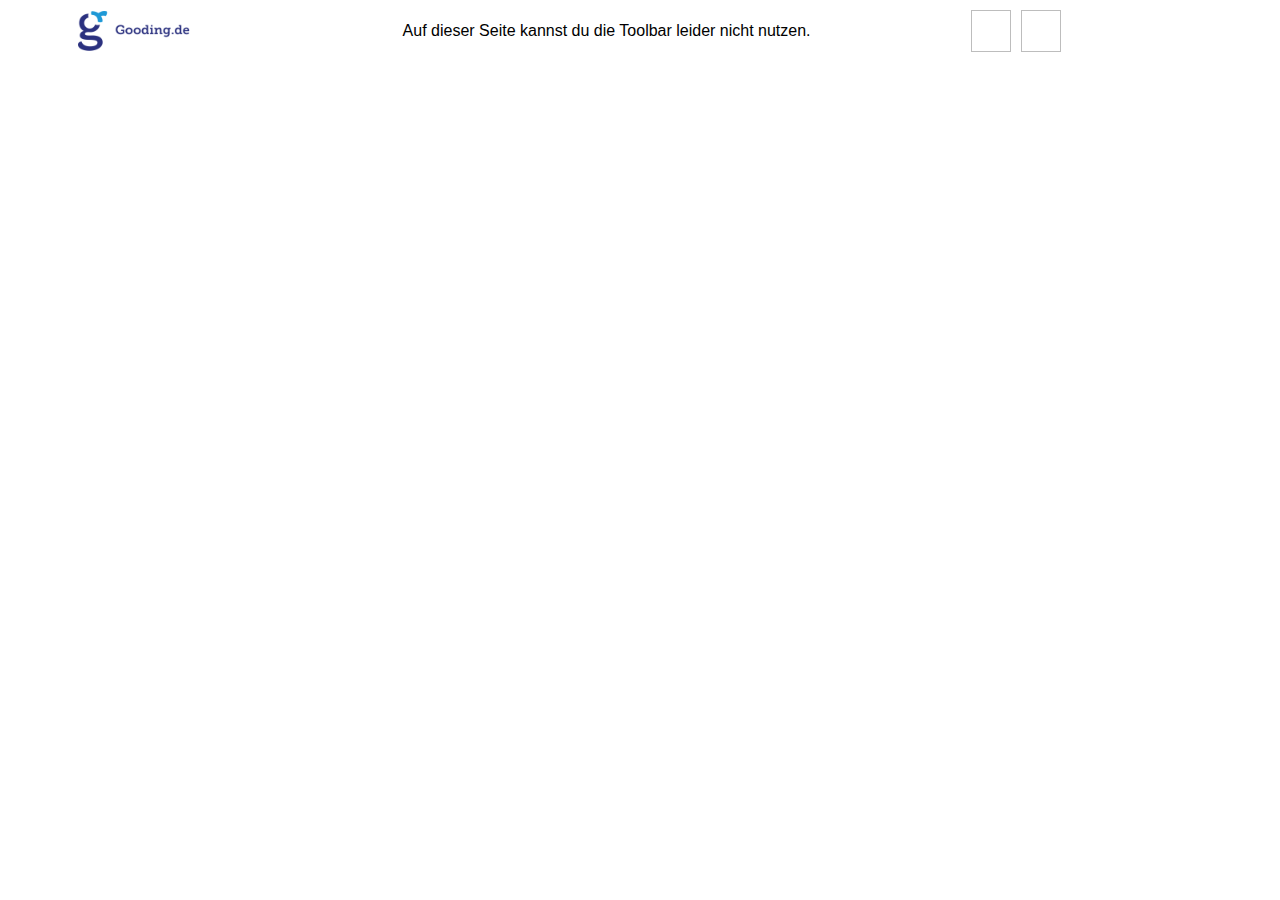
<file: index-Dateien/toolbar.htm>
<!DOCTYPE html>
<html><head>
<meta http-equiv="content-type" content="text/html; charset=UTF-8">
  <meta charset="utf-8">
  <link href="toolbar_data/toolbar.css" rel="stylesheet">
  <meta name="viewport" content="width=device-width,initial-scale=1">
  <title>Title</title>
  <!-- base href="moz-extension://ed579806-d5e2-43a0-bae4-84f6e5b72521/toolbar.html" -->
</head>

<body id="gooding-iframe-body" marginwidth="0" marginheight="0">
		<div class="toolbar-inner-wrapper">
			<div class="toolbar-container">
				<div class="gooding-logo">
					<img src="toolbar_data/gooding-logo-toolbar2x.png">
				</div>
				
				<div id="gooding-error-message">
					Auf dieser Seite kannst du die Toolbar leider nicht nutzen.
				</div>
				
				<div class="toolbar-controls">
					<div id="gooding-settings-button" class="gooding-settings gooding-button-light">
						<i class="fa fa-cog" aria-hidden="true"></i>
						<div id="gooding-settings-box" class="hidden">
							<div class="gooding-settings-option">
								<label>
									<input name="comfort-shopping" id="comfort-shopping-checkbox" value="comfort-shopping" checked="checked" type="checkbox">
									<p>Komfort-Shopping<br><span class="subtitle">Automatische Weiterleitung zur zuletzt besuchten Seite</span></p>
								</label>
							</div>
							<div class="gooding-settings-option">
								<label>
									<input name="ignore-page" id="ignore-page-checkbox" value="ignore-page" disabled="disabled" type="checkbox">
									<p id="ignore-page-label" class="disabled">Toolbar auf dieser Seite nicht mehr anzeigen<br><span class="subtitle">Gilt nur für die aktuell aufgerufene Seite</span></p>
								</label>
							</div>
							<div class="gooding-settings-option">
							  <p><a href="moz-extension://ed579806-d5e2-43a0-bae4-84f6e5b72521/options.html" target="_blank">Weitere Einstellungen</a></p>
							</div>
							<div class="arrow"></div>
						</div>
					</div>
					<div id="gooding-close-toolbar" class="gooding-close-toolbar gooding-button-light">
						
					</div>
				</div>
			</div>
		</div>
		</body></html>
</file>
<file: index-Dateien/toolbar_data/toolbar.css>
@font-face {
  font-family: 'Museo Slab 500';
  src: url("moz-extension://ed579806-d5e2-43a0-bae4-84f6e5b72521/fonts/museo-slab-500.woff");
}

@font-face {
  font-family: 'Font Awesome';
  src: url("moz-extension://ed579806-d5e2-43a0-bae4-84f6e5b72521/fonts/fontawesome-webfont.woff");
}

/*
App reset by Ben Frain @benfrain / benfrain.com
Slightly modified by Bharani @bharani91 / github.com/bharani91
*/
/*Hat tip to @thierrykoblentz for this approach: https://css-tricks.com/inheriting-box-sizing-probably-slightly-better-best-practice/ */
.toolbar-inner-wrapper {
  /*IMPORTANT: This removes the focus outline for most browsers. Be aware this is a backwards accessibilty step! Mozilla (i.e. Firefox) also adds a dotted outline around a tags and buttons when they receive tab focus which I haven't found an unhacky way of removing.*/
  /*This switches the default outline off when an input receives focus (really important for users tabbing through with a keyboard) so ensure you put something decent in for your input focus instead!!*/
  /*Removes the default focusring that Mozilla places on select items. From: http://stackoverflow.com/a/18853002/1147859 
Ensure you set `#000` to the colour you want your text to appear */
}

.toolbar-inner-wrapper html {
  box-sizing: border-box;
}

.toolbar-inner-wrapper * {
  user-select: none;
  -webkit-tap-highlight-color: rgba(255, 255, 255, 0);
  -webkit-tap-highlight-color: transparent;
  box-sizing: inherit;
}

.toolbar-inner-wrapper *:before,
.toolbar-inner-wrapper *:after {
  box-sizing: inherit;
}

.toolbar-inner-wrapper input[type],
.toolbar-inner-wrapper [contenteditable] {
  user-select: text;
}

.toolbar-inner-wrapper body,
.toolbar-inner-wrapper h1,
.toolbar-inner-wrapper h2,
.toolbar-inner-wrapper h3,
.toolbar-inner-wrapper h4,
.toolbar-inner-wrapper h5,
.toolbar-inner-wrapper h6,
.toolbar-inner-wrapper p {
  margin: 0;
  font-size: 1rem;
  font-weight: 400;
}

.toolbar-inner-wrapper a {
  text-decoration: none;
  color: inherit;
}

.toolbar-inner-wrapper a:focus,
.toolbar-inner-wrapper button:focus {
  outline: 0;
}

.toolbar-inner-wrapper button {
  appearance: none;
  background-color: transparent;
  border: 0;
  padding: 0;
}

.toolbar-inner-wrapper input,
.toolbar-inner-wrapper fieldset {
  appearance: none;
  border: 0;
  padding: 0;
  margin: 0;
  min-width: 0;
  font-size: 1rem;
  font-family: inherit;
}

.toolbar-inner-wrapper input:focus {
  outline: 0;
}

.toolbar-inner-wrapper img {
  display: block;
}

.toolbar-inner-wrapper select:-moz-focusring {
  color: transparent;
  text-shadow: 0 0 0 #000;
}

#gooding-toolbar-iframe {
  height: 67px;
  margin: 0;
  padding: 0;
  border: none;
  width: 100%;
  position: fixed;
  left: 0;
  top: 0;
  background-color: transparent;
  box-shadow: 0 0px 10px rgba(0, 0, 0, 0.3);
}

#gooding-toolbar-iframe.show-settings {
  background-color: rgba(0, 0, 0, 0.2);
  height: 100% !important;
}

#gooding-iframe-body {
  margin: 0;
  padding: 0;
  display: block;
}

.toolbar-inner-wrapper {
  background-color: #fff;
}

.toolbar-wrapper {
  height: 67px;
  margin: 0 auto;
  width: 100% !important;
  z-index: 2147483647 !important;
  position: relative;
  top: 0;
  left: 0;
}

.toolbar-wrapper.hidden {
  display: none !important;
}

.toolbar-container {
  max-width: 1170px;
  display: flex;
  align-items: center;
  text-align: left;
  margin: 0 auto;
  font-family: Arial, Helvetica, sans-serif;
}

@media (max-width: 850px) {
  .toolbar-container {
    flex-wrap: wrap;
  }
}

.toolbar-container > div {
  display: flex;
  padding: 10px 2%;
  flex-grow: 1;
}

@media (max-width: 850px) {
  .toolbar-container > div {
    flex: 1 46% !important;
    justify-content: center;
    text-align: center;
  }
}

.toolbar-container a,
.toolbar-container a:hover {
  text-decoration: none;
}

.toolbar-container p {
  font-family: Arial, Helvetica, sans-serif;
}

.toolbar-container .hidden {
  display: none !important;
}

.toolbar-container .gooding-logo {
  flex-basis: 14%;
  flex-shrink: 2;
  height: 40px;
}

.toolbar-container .gooding-logo img {
  height: 100%;
}

@media (max-width: 850px) {
  .toolbar-container .gooding-logo {
    flex: 1 100% !important;
  }
}

.toolbar-container .gooding-product-search {
  display: flex;
  align-items: center;
  flex-basis: 32%;
}

.toolbar-container .gooding-product-search p {
  font-size: 13px;
  color: #08088A;
}

.toolbar-container .gooding-project, .toolbar-container .gooding-product-search {
  display: flex;
  align-items: center;
  flex-basis: 32%;
}

.toolbar-container .gooding-project .gooding-project-thumb, .toolbar-container .gooding-product-search .gooding-project-thumb {
  background-color: #f1f1f1;
  border: none;
  margin-right: 15px;
}

.toolbar-container .gooding-project .gooding-project-thumb img, .toolbar-container .gooding-product-search .gooding-project-thumb img {
  width: 45px;
  height: 45px;
}

.toolbar-container .gooding-project .gooding-project-desc p, .toolbar-container .gooding-product-search .gooding-project-desc p {
  font-size: 13px;
  color: #08088A;
}

.toolbar-container .gooding-project .gooding-project-desc #gooding-project-edit, .toolbar-container .gooding-product-search .gooding-project-desc #gooding-project-edit {
  color: #1F99D6;
  white-space: nowrap;
}

.toolbar-container .gooding-project .gooding-project-desc #gooding-project-name, .toolbar-container .gooding-product-search .gooding-project-desc #gooding-project-name {
  font-weight: bold;
  white-space: nowrap;
  overflow: hidden !important;
  text-overflow: ellipsis;
  max-width: 300px;
  display: inline-block;
  vertical-align: text-bottom;
}

@media (max-width: 850px) {
  .toolbar-container .gooding-project, .toolbar-container .gooding-product-search {
    flex: 1 100% !important;
    justify-content: center;
    text-align: center;
  }
}

.toolbar-container .gooding-activation-panel {
  flex-basis: 28%;
  align-items: center;
  flex-wrap: no-wrap;
}

.toolbar-container .gooding-activation-panel .gooding-activated-message {
  display: flex;
  height: 40px;
  align-items: center;
  font-family: 'Museo Slab 500';
  color: #59AD32;
  font-size: 16px;
}

.toolbar-container .gooding-activation-panel .gooding-activated-message:before {
  font-family: 'Font Awesome';
  content: "\f00c";
  padding-right: 10px;
  font-size: 36px;
}

.toolbar-container .gooding-button {
  background-color: #1F99D6;
  height: 40px;
  font-family: 'Museo Slab 500';
  font-size: 12px;
  color: #fff;
  display: flex;
  align-items: center;
  padding: 0 25px;
  cursor: pointer;
}

.toolbar-container .gooding-button:after {
  font-family: 'Font Awesome';
  content: "\f054";
  padding-left: 10px;
}

.toolbar-container .gooding-button-light {
  height: 40px;
  border: 1px solid #BDBDBD;
  color: #BDBDBD;
  font-size: 18px;
  display: flex;
  align-items: center;
  padding: 0 12px;
  font-family: 'Font Awesome';
  cursor: pointer;
}

.toolbar-container .toolbar-controls {
  flex-basis: 10%;
}

.toolbar-container .toolbar-controls .gooding-close-toolbar {
  margin-left: 10px;
}

.toolbar-container .toolbar-controls #gooding-settings-box {
  pointer: initial;
  position: absolute;
  overflow: visible;
  top: 50px;
  margin-left: -280px;
  background-color: #fff;
  width: 300px;
  padding: 15px 10px;
  box-shadow: 0 0 20px rgba(0, 0, 0, 0.3);
  border-radius: 3px;
}

.toolbar-container .toolbar-controls #gooding-settings-box label {
  display: flex;
  margin-bottom: 10px;
  align-items: flex-start;
}

.toolbar-container .toolbar-controls #gooding-settings-box label input {
  margin-right: 5px;
  margin-top: 2px;
}

.toolbar-container .toolbar-controls #gooding-settings-box label p {
  width: 90%;
  color: #08088A;
}

.toolbar-container .toolbar-controls #gooding-settings-box label p span.subtitle {
  color: #BDBDBD;
  font-size: 12px;
}

.toolbar-container .toolbar-controls #gooding-settings-box p.disabled {
  color: #BDBDBD;
}

.toolbar-container .toolbar-controls #gooding-settings-box .gooding-settings-option a {
  color: #08088A;
}

.toolbar-container .toolbar-controls #gooding-settings-box .arrow {
  background-color: #fff;
  position: absolute;
  transform: rotate(45deg);
  right: 25px;
  top: -7px;
  height: 15px;
  width: 15px;
}

#gooding-toolbar-remember-box {
  background-color: rgba(255, 255, 255, 0.9) !important;
  width: 400px !important;
  height: auto;
  border: 1px solid #d5d3cd !important;
  -webkit-box-shadow: 0 5px 10px rgba(0, 0, 0, 0.3) !important;
  -moz-box-shadow: 0 5px 10px rgba(0, 0, 0, 0.3) !important;
  box-shadow: 0 5px 10px rgba(0, 0, 0, 0.3) !important;
  position: fixed !important;
  top: 80px !important;
  right: 25px !important;
  z-index: 2147483647 !important;
  padding: 10px 15px !important;
  display: flex;
  flex-direction: column;
}

#gooding-toolbar-remember-box #gooding-toolbar-remember-title {
  width: 90% !important;
  color: #08088A !important;
  font-weight: bold !important;
  font-size: 16px !important;
  margin-top: -17px;
}

#gooding-toolbar-remember-box #gooding-toolbar-remember-close {
  color: #666 !important;
  text-align: right !important;
  cursor: pointer !important;
  font-size: 14px !important;
  line-height: 14px !important;
  font-family: Arial, Helvetica, sans-serif !important;
}

#gooding-toolbar-remember-box #gooding-toolbar-remember-link {
  color: #3191DD !important;
  text-decoration: none !important;
  font-family: Arial, Helvetica, sans-serif !important;
  font-size: 14px !important;
  line-height: 1.2 !important;
  white-space: nowrap;
  text-overflow: ellipsis;
  overflow: hidden;
  padding: 10px 0;
}

#gooding-toolbar-remember-box #gooding-toolbar-remember-details {
  display: flex;
  align-items: center;
  margin: 10px 0;
}

#gooding-toolbar-remember-box #gooding-toolbar-remember-details #gooding-toolbar-remember-image img {
  margin-right: 10px;
}

#gooding-toolbar-remember-box #gooding-toolbar-remember-details #gooding-toolbar-remember-image img[src=""],
#gooding-toolbar-remember-box #gooding-toolbar-remember-details #gooding-toolbar-remember-image img[src="null"],
#gooding-toolbar-remember-box #gooding-toolbar-remember-details #gooding-toolbar-remember-image img[src="undefined"] {
  display: none;
}

#gooding-toolbar-remember-box #gooding-toolbar-remember-go {
  background-color: #1F99D6;
  height: 30px;
  font-size: 12px;
  color: #fff;
  width: 120px;
  text-align: center;
  align-items: center;
  display: flex;
  justify-content: center;
  cursor: pointer;
}

#gooding-toolbar-remember-box #gooding-toolbar-remember-go:hover {
  color: #fff;
  text-decoration: none;
}
</file>
<file: index-Dateien/a_data/style.css>
/*! normalize.css v3.0.2 | MIT License | git.io/normalize */@import url("https://fonts.googleapis.com/css?family=Open+Sans:400,700");html{font-family:sans-serif;-ms-text-size-adjust:100%;-webkit-text-size-adjust:100%}body{margin:0}article,aside,details,figcaption,figure,footer,header,hgroup,main,menu,nav,section,summary{display:block}audio,canvas,progress,video{display:inline-block;vertical-align:baseline}audio:not([controls]){display:none;height:0}[hidden],template{display:none}a{background-color:transparent}a:active,a:hover{outline:0}abbr[title]{border-bottom:1px dotted}b,strong{font-weight:bold}dfn{font-style:italic}h1{font-size:2em;margin:0.67em 0}mark{background:#ff0;color:#000}small{font-size:80%}sub,sup{font-size:75%;line-height:0;position:relative;vertical-align:baseline}sup{top:-0.5em}sub{bottom:-0.25em}img{border:0}svg:not(:root){overflow:hidden}figure{margin:1em 40px}hr{box-sizing:content-box;height:0}pre{overflow:auto}code,kbd,pre,samp{font-family:monospace, monospace;font-size:1em}button,input,optgroup,select,textarea{color:inherit;font:inherit;margin:0}button{overflow:visible}button,select{text-transform:none}button,html input[type="button"],input[type="reset"],input[type="submit"]{-webkit-appearance:button;cursor:pointer}button[disabled],html input[disabled]{cursor:default}button::-moz-focus-inner,input::-moz-focus-inner{border:0;padding:0}input{line-height:normal}input[type="checkbox"],input[type="radio"]{box-sizing:border-box;padding:0}input[type="number"]::-webkit-inner-spin-button,input[type="number"]::-webkit-outer-spin-button{height:auto}input[type="search"]{-webkit-appearance:textfield;box-sizing:content-box}input[type="search"]::-webkit-search-cancel-button,input[type="search"]::-webkit-search-decoration{-webkit-appearance:none}fieldset{border:1px solid #c0c0c0;margin:0 2px;padding:0.35em 0.625em 0.75em}legend{border:0;padding:0}textarea{overflow:auto}optgroup{font-weight:bold}table{border-collapse:collapse;border-spacing:0}td,th{padding:0}.highlight table td{padding:5px}.highlight table pre{margin:0}.highlight .cm{color:#999988;font-style:italic}.highlight .cp{color:#999999;font-weight:bold}.highlight .c1{color:#999988;font-style:italic}.highlight .cs{color:#999999;font-weight:bold;font-style:italic}.highlight .c,.highlight .cd{color:#999988;font-style:italic}.highlight .err{color:#a61717;background-color:#e3d2d2}.highlight .gd{color:#000000;background-color:#ffdddd}.highlight .ge{color:#000000;font-style:italic}.highlight .gr{color:#aa0000}.highlight .gh{color:#999999}.highlight .gi{color:#000000;background-color:#ddffdd}.highlight .go{color:#888888}.highlight .gp{color:#555555}.highlight .gs{font-weight:bold}.highlight .gu{color:#aaaaaa}.highlight .gt{color:#aa0000}.highlight .kc{color:#000000;font-weight:bold}.highlight .kd{color:#000000;font-weight:bold}.highlight .kn{color:#000000;font-weight:bold}.highlight .kp{color:#000000;font-weight:bold}.highlight .kr{color:#000000;font-weight:bold}.highlight .kt{color:#445588;font-weight:bold}.highlight .k,.highlight .kv{color:#000000;font-weight:bold}.highlight .mf{color:#009999}.highlight .mh{color:#009999}.highlight .il{color:#009999}.highlight .mi{color:#009999}.highlight .mo{color:#009999}.highlight .m,.highlight .mb,.highlight .mx{color:#009999}.highlight .sb{color:#d14}.highlight .sc{color:#d14}.highlight .sd{color:#d14}.highlight .s2{color:#d14}.highlight .se{color:#d14}.highlight .sh{color:#d14}.highlight .si{color:#d14}.highlight .sx{color:#d14}.highlight .sr{color:#009926}.highlight .s1{color:#d14}.highlight .ss{color:#990073}.highlight .s{color:#d14}.highlight .na{color:#008080}.highlight .bp{color:#999999}.highlight .nb{color:#0086B3}.highlight .nc{color:#445588;font-weight:bold}.highlight .no{color:#008080}.highlight .nd{color:#3c5d5d;font-weight:bold}.highlight .ni{color:#800080}.highlight .ne{color:#990000;font-weight:bold}.highlight .nf{color:#990000;font-weight:bold}.highlight .nl{color:#990000;font-weight:bold}.highlight .nn{color:#555555}.highlight .nt{color:#000080}.highlight .vc{color:#008080}.highlight .vg{color:#008080}.highlight .vi{color:#008080}.highlight .nv{color:#008080}.highlight .ow{color:#000000;font-weight:bold}.highlight .o{color:#000000;font-weight:bold}.highlight .w{color:#bbbbbb}.highlight{background-color:#f8f8f8}*{box-sizing:border-box}body{padding:0;margin:0;font-family:"Open Sans", "Helvetica Neue", Helvetica, Arial, sans-serif;font-size:16px;line-height:1.5;color:#606c71}a{color:#1e6bb8;text-decoration:none}a:hover{text-decoration:underline}.btn{display:inline-block;margin-bottom:1rem;color:rgba(255,255,255,0.7);background-color:rgba(255,255,255,0.08);border-color:rgba(255,255,255,0.2);border-style:solid;border-width:1px;border-radius:0.3rem;transition:color 0.2s, background-color 0.2s, border-color 0.2s}.btn:hover{color:rgba(255,255,255,0.8);text-decoration:none;background-color:rgba(255,255,255,0.2);border-color:rgba(255,255,255,0.3)}.btn+.btn{margin-left:1rem}@media screen and (min-width: 64em){.btn{padding:0.75rem 1rem}}@media screen and (min-width: 42em) and (max-width: 64em){.btn{padding:0.6rem 0.9rem;font-size:0.9rem}}@media screen and (max-width: 42em){.btn{display:block;width:100%;padding:0.75rem;font-size:0.9rem}.btn+.btn{margin-top:1rem;margin-left:0}}.page-header{color:#fff;text-align:center;background-color:#159957;background-image:linear-gradient(120deg, #155799, #159957)}@media screen and (min-width: 64em){.page-header{padding:5rem 6rem}}@media screen and (min-width: 42em) and (max-width: 64em){.page-header{padding:3rem 4rem}}@media screen and (max-width: 42em){.page-header{padding:2rem 1rem}}.project-name{margin-top:0;margin-bottom:0.1rem}@media screen and (min-width: 64em){.project-name{font-size:3.25rem}}@media screen and (min-width: 42em) and (max-width: 64em){.project-name{font-size:2.25rem}}@media screen and (max-width: 42em){.project-name{font-size:1.75rem}}.project-tagline{margin-bottom:2rem;font-weight:normal;opacity:0.7}@media screen and (min-width: 64em){.project-tagline{font-size:1.25rem}}@media screen and (min-width: 42em) and (max-width: 64em){.project-tagline{font-size:1.15rem}}@media screen and (max-width: 42em){.project-tagline{font-size:1rem}}.main-content{word-wrap:break-word}.main-content :first-child{margin-top:0}@media screen and (min-width: 64em){.main-content{max-width:64rem;padding:2rem 6rem;margin:0 auto;font-size:1.1rem}}@media screen and (min-width: 42em) and (max-width: 64em){.main-content{padding:2rem 4rem;font-size:1.1rem}}@media screen and (max-width: 42em){.main-content{padding:2rem 1rem;font-size:1rem}}.main-content img{max-width:100%}.main-content h1,.main-content h2,.main-content h3,.main-content h4,.main-content h5,.main-content h6{margin-top:2rem;margin-bottom:1rem;font-weight:normal;color:#159957}.main-content p{margin-bottom:1em}.main-content code{padding:2px 4px;font-family:Consolas, "Liberation Mono", Menlo, Courier, monospace;font-size:0.9rem;color:#567482;background-color:#f3f6fa;border-radius:0.3rem}.main-content pre{padding:0.8rem;margin-top:0;margin-bottom:1rem;font:1rem Consolas, "Liberation Mono", Menlo, Courier, monospace;color:#567482;word-wrap:normal;background-color:#f3f6fa;border:solid 1px #dce6f0;border-radius:0.3rem}.main-content pre>code{padding:0;margin:0;font-size:0.9rem;color:#567482;word-break:normal;white-space:pre;background:transparent;border:0}.main-content .highlight{margin-bottom:1rem}.main-content .highlight pre{margin-bottom:0;word-break:normal}.main-content .highlight pre,.main-content pre{padding:0.8rem;overflow:auto;font-size:0.9rem;line-height:1.45;border-radius:0.3rem;-webkit-overflow-scrolling:touch}.main-content pre code,.main-content pre tt{display:inline;max-width:initial;padding:0;margin:0;overflow:initial;line-height:inherit;word-wrap:normal;background-color:transparent;border:0}.main-content pre code:before,.main-content pre code:after,.main-content pre tt:before,.main-content pre tt:after{content:normal}.main-content ul,.main-content ol{margin-top:0}.main-content blockquote{padding:0 1rem;margin-left:0;color:#819198;border-left:0.3rem solid #dce6f0}.main-content blockquote>:first-child{margin-top:0}.main-content blockquote>:last-child{margin-bottom:0}.main-content table{display:block;width:100%;overflow:auto;word-break:normal;word-break:keep-all;-webkit-overflow-scrolling:touch}.main-content table th{font-weight:bold}.main-content table th,.main-content table td{padding:0.5rem 1rem;border:1px solid #e9ebec}.main-content dl{padding:0}.main-content dl dt{padding:0;margin-top:1rem;font-size:1rem;font-weight:bold}.main-content dl dd{padding:0;margin-bottom:1rem}.main-content hr{height:2px;padding:0;margin:1rem 0;background-color:#eff0f1;border:0}.site-footer{padding-top:2rem;margin-top:2rem;border-top:solid 1px #eff0f1}@media screen and (min-width: 64em){.site-footer{font-size:1rem}}@media screen and (min-width: 42em) and (max-width: 64em){.site-footer{font-size:1rem}}@media screen and (max-width: 42em){.site-footer{font-size:0.9rem}}.site-footer-owner{display:block;font-weight:bold}.site-footer-credits{color:#819198}
</file>
